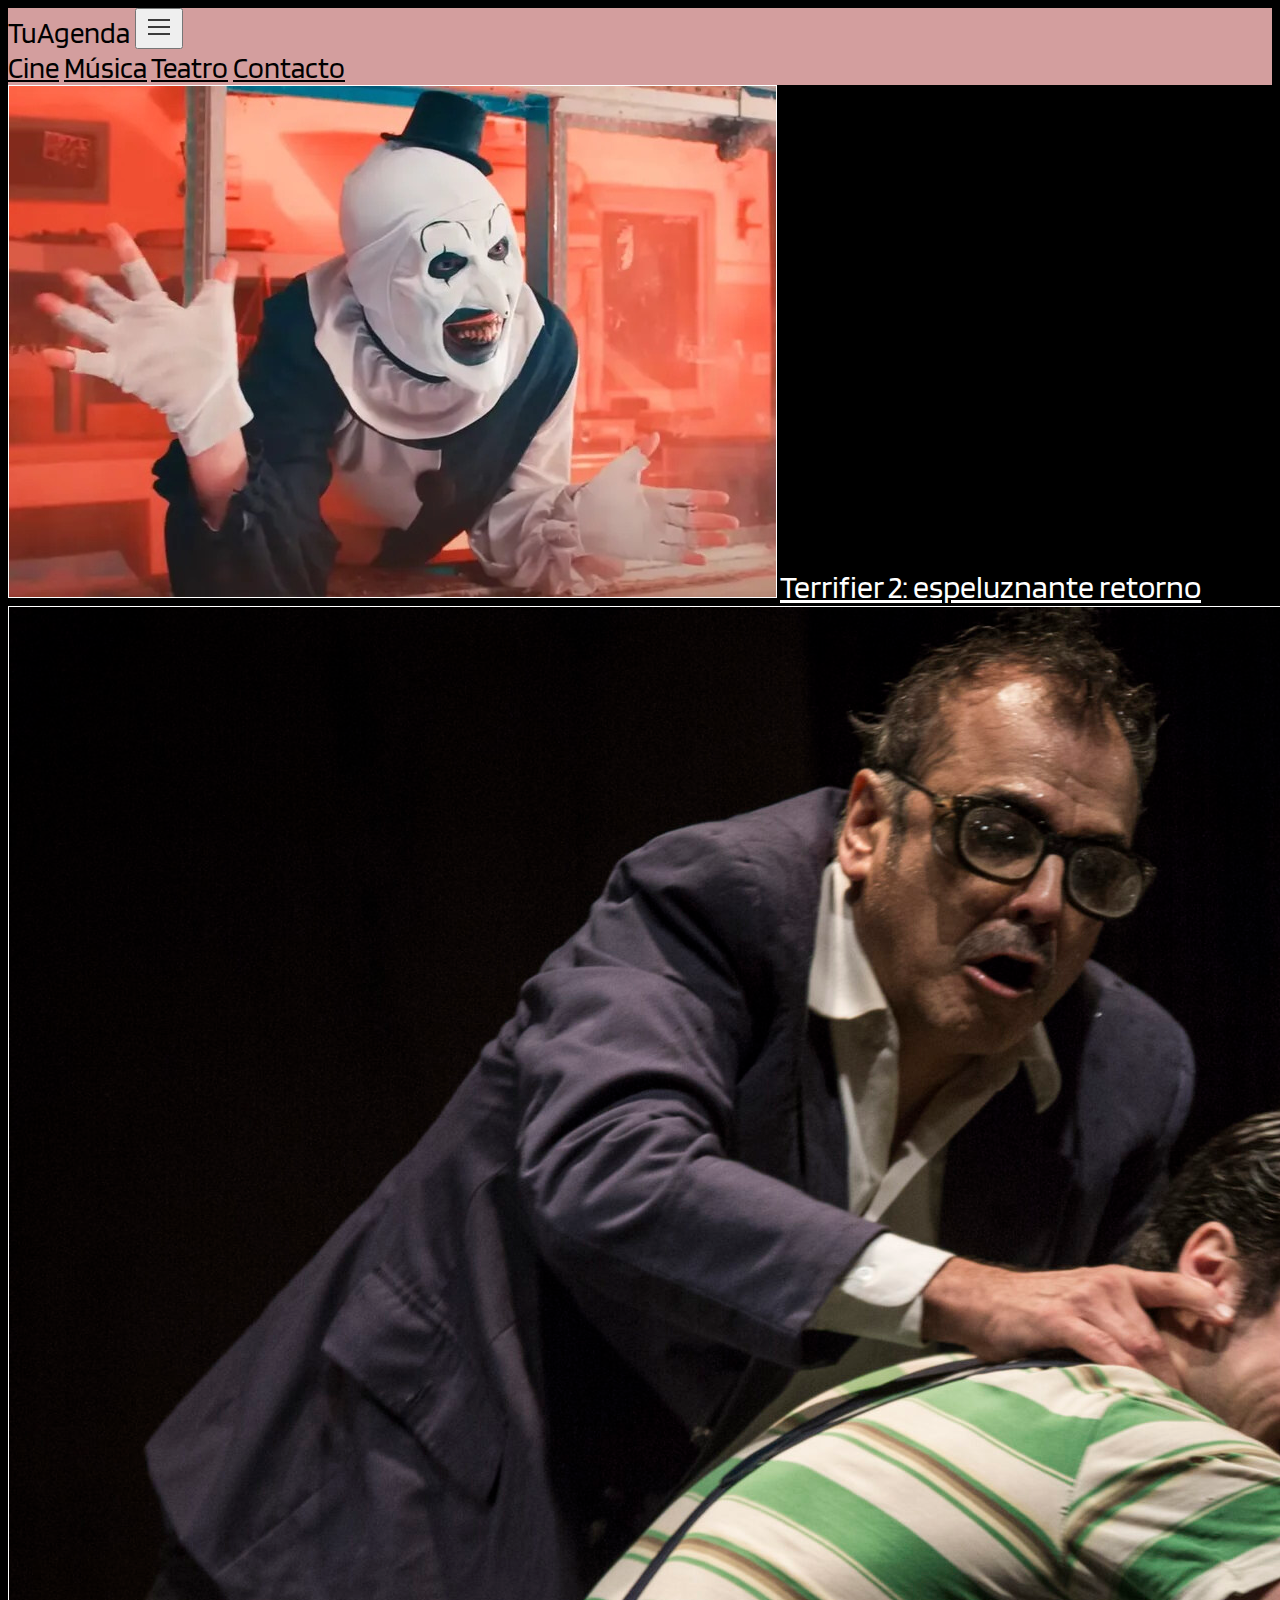
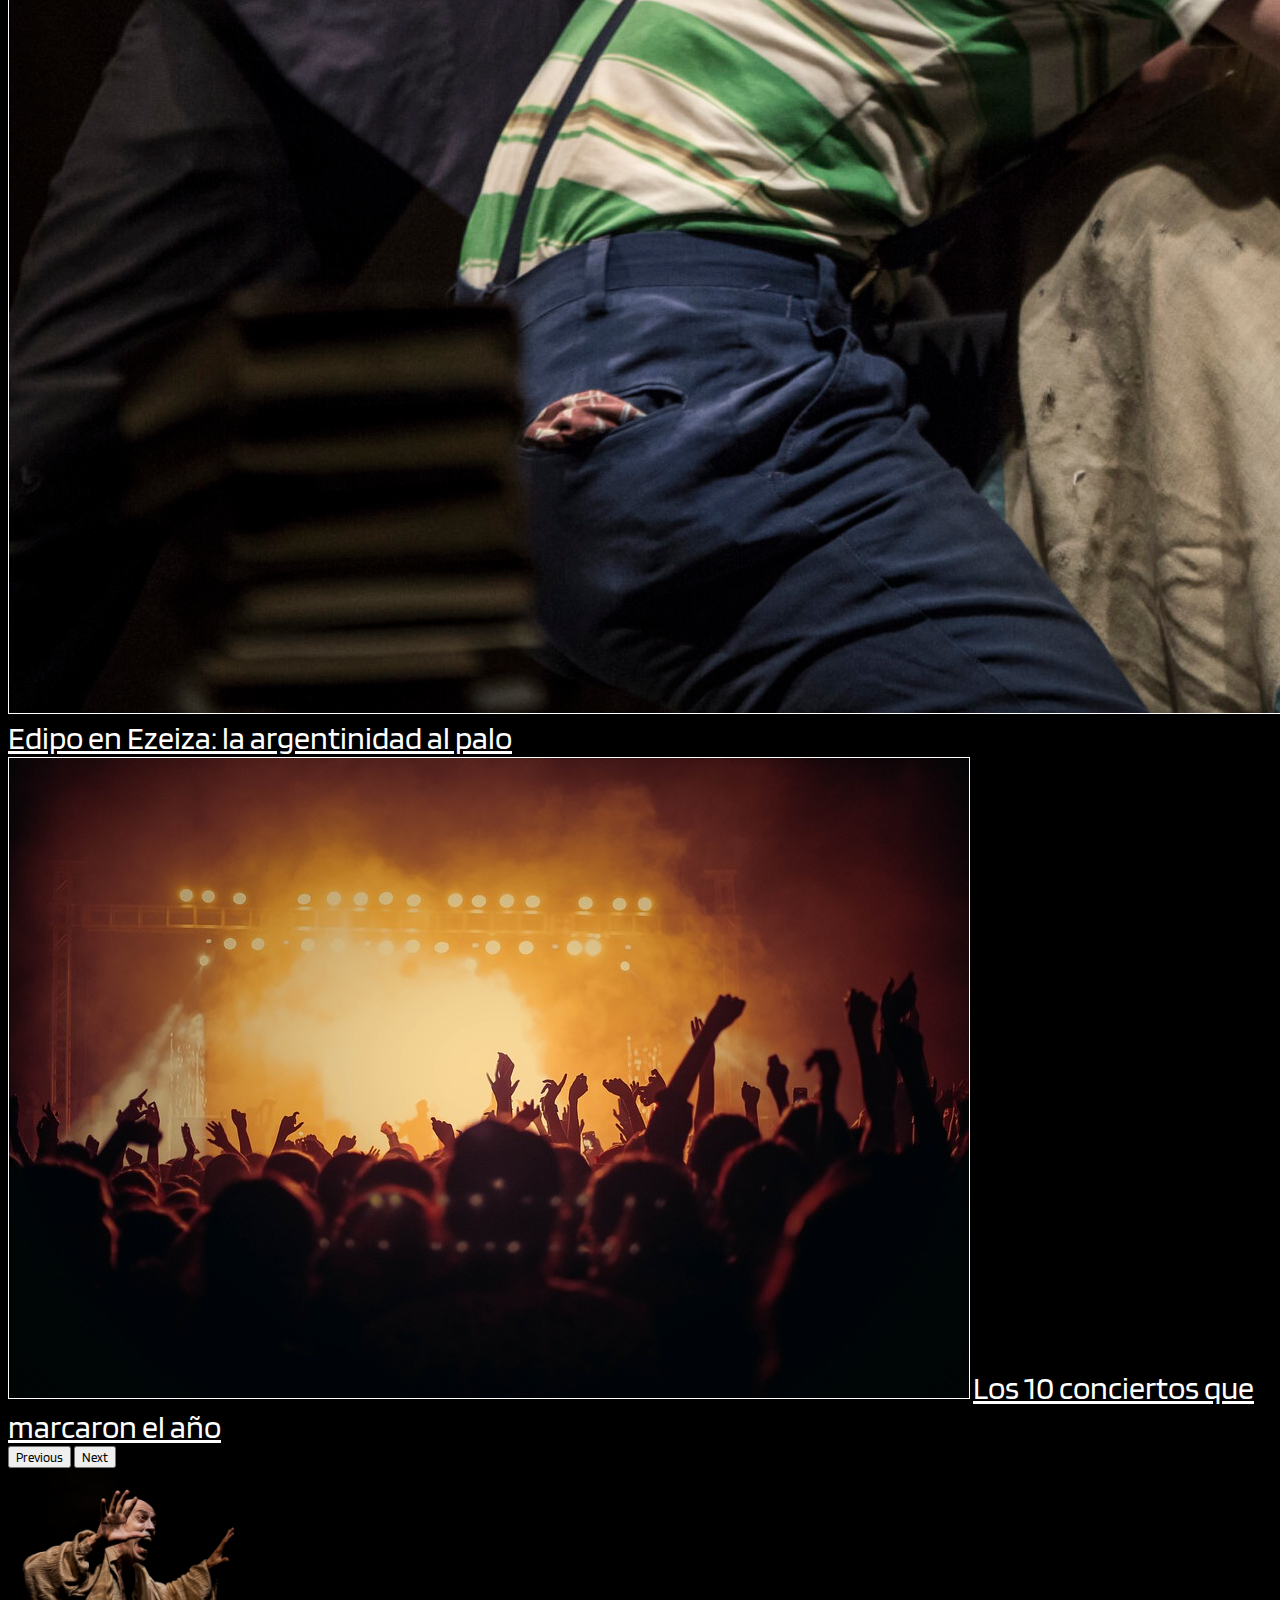
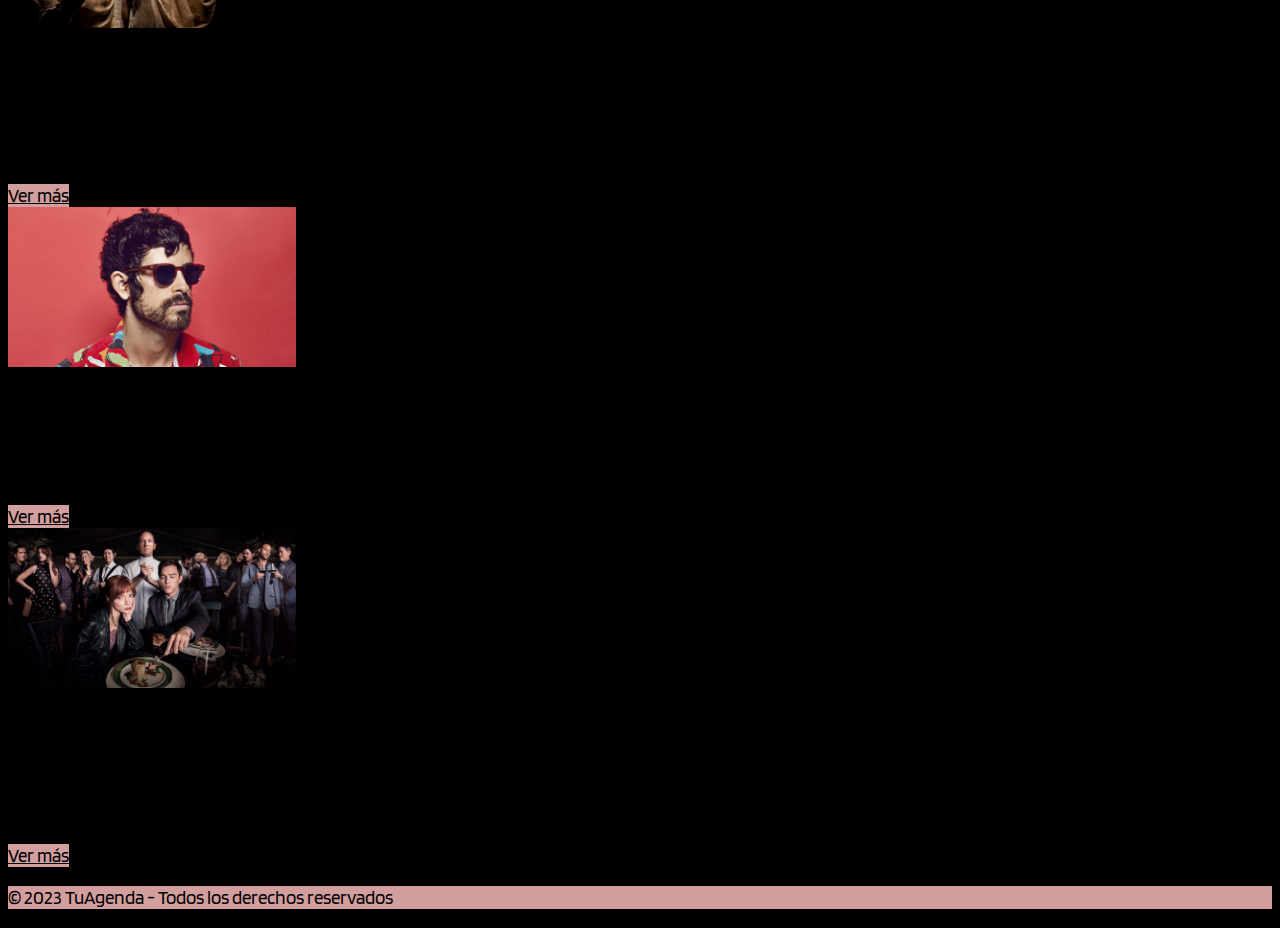
<file: index.html>
<!DOCTYPE html>
<html lang="es">

<head>
    <meta charset="UTF-8">
    <meta http-equiv="X-UA-Compatible" content="IE=edge">
    <meta name="viewport" content="width=device-width, initial-scale=1.0">
    <meta name="description" content="TuAgenda informa las principales actividades culturales del circuito porteño cine, música, y teatro">
    <meta name="keywords" content="agenda cultural, novedades, estrenos, festivales, cine, musica, teatro">
    <link rel="stylesheet" href="https://cdnjs.cloudflare.com/ajax/libs/font-awesome/6.2.1/css/all.min.css"
        integrity="sha512-MV7K8+y+gLIBoVD59lQIYicR65iaqukzvf/nwasF0nqhPay5w/9lJmVM2hMDcnK1OnMGCdVK+iQrJ7lzPJQd1w=="
        crossorigin="anonymous" referrerpolicy="no-referrer" />
    <link rel="stylesheet" href="https://cdn.jsdelivr.net/npm/bootstrap@4.6.2/dist/css/bootstrap.min.css"
        integrity="sha384-xOolHFLEh07PJGoPkLv1IbcEPTNtaed2xpHsD9ESMhqIYd0nLMwNLD69Npy4HI+N" crossorigin="anonymous">
    <link rel="stylesheet" href="./Styles/styles.css">
    <title>Home</title>
</head>

<body>
    <header>
        <!-- Declaramos la barra de navegación -->
        <nav class="navbar navbar-expand-lg">
            <a class="navbar-brand" href="index.html">TuAgenda</a>
            <button class="navbar-toggler" type="button" data-toggle="collapse" data-target="#navbarNavAltMarkup"
                aria-controls="navbarNavAltMarkup" aria-expanded="false" aria-label="Toggle navigation">
                <!-- Se incluye un nuevo botón, más acorde con el sitio -->
                <svg xmlns="http://www.w3.org/2000/svg" height="2rem" fill="none" viewBox="0 0 24 24" strokeWidth={1.5}
                    stroke="currentColor">
                    <path strokeLinecap="round" strokeLinejoin="round"
                        d="M3.75 6.75h16.5M3.75 12h16.5m-16.5 5.25h16.5" />
                </svg>
            </button>
            <div class="collapse navbar-collapse" id="navbarNavAltMarkup">
                <div class="navbar-nav ml-auto">
                    <a class="nav-link" href="./Pages/cine.html">Cine</a>
                    <a class="nav-link" href="./Pages/musica.html">Música</a>
                    <a class="nav-link" href="./Pages/teatro.html">Teatro</a>
                    <a class="nav-link" href="./Pages/contacto.html">Contacto</a>
                </div>
            </div>
        </nav>
    </header>
    <main class="container-sm">
        <div class="row">
            <div class="col-lg-12">
                <!-- Aquí irá el carrusel para la página main -->
                <div id="carouselExampleControls" class="carousel slide m-3" data-ride="carousel">
                    <div class="carousel-inner" role="listbox">
                        <div class="carousel-item active">
                            <img src="./Images/terrifier2.jpg"
                                class="img-fluid d-block w-75 h-75 m-auto d-flex align-items-center"
                                alt="Imagen de portada Terrifier 2">
                            <a href="./Pages/nota-terrifier.html" class="d-flex justify-content-center link m-auto">Terrifier 2: espeluznante
                                retorno</a>
                        </div>
                        <div class="carousel-item">
                            <img src="./Images/edipo.jpg"
                                class="img-fluid d-block w-75 h-75 m-auto edipoEnEzeiza d-flex align-items-center"
                                alt="Imagen de portada Edipo en Ezeiza">
                            <a href="#" class="d-flex justify-content-center link m-auto">Edipo en Ezeiza: la
                                argentinidad al palo</a>
                        </div>
                        <div class="carousel-item">
                            <img src="./Images/concert.jpg"
                                class="img-fluid d-block w-75 h-75 m-auto d-flex align-items-center"
                                alt="Mejores conciertos">
                            <a href="#" class="d-flex justify-content-center link m-auto">Los 10 conciertos que
                                marcaron el año</a>
                        </div>
                    </div>
                    <button class="carousel-control-prev" type="button" data-target="#carouselExampleControls"
                        data-slide="prev">
                        <span class="carousel-control-prev-icon" aria-hidden="true">
                        </span>
                        <span class="sr-only">Previous</span>
                    </button>
                    <button class="carousel-control-next" type="button" data-target="#carouselExampleControls"
                        data-slide="next">
                        <span class="carousel-control-next-icon" aria-hidden="true"></span>
                        <span class="sr-only">Next</span>
                    </button>
                </div>
            </div>
        </div>
        <div class="row m-auto">
            <div class="col-lg-12 m-auto cards">
                <div class="row m-3 d-flex justify-content-center">
                    <div class="card m-2" style="width: 18rem;">
                        <img src="./Images/edipo2.jpg" class="card-img-top" alt="Habitacion Macbeth">
                        <div class="card-body">
                            <h5 class="card-title">Habitación Macbeth</h5>
                            <p class="card-text">Shakespeare unipersonal: 
                            Pompeyo Audivert interpreta el clásico británico, extrema soledad e intimismo espectral. En el teatro Floreal Gorini.
                            </p>
                            <div class="btnContainer d-flex align-items-end flex-column">
                                <a href="#" class="btn btn-primary">Ver más</a>
                            </div>
                        </div>
                    </div>
                    <div class="card m-2" style="width: 18rem;">
                        <img src="./Images/devendra2.jpg" class="card-img-top" alt="Devendra Banhart">
                        <div class="card-body">
                            <h5 class="card-title">Devendra Banhart en el Complejo Art Media</h5>
                            <p class="card-text">
                                Como parte de los side show del Music Wins, el yanqui se presentó en Villa Crespo.
                                Experimental, psicodélico y hipster tardío.
                            </p>
                            <div class="btnContainer d-flex align-items-end flex-column">
                                <a href="./Pages/nota-devendra.html" class="btn btn-primary">Ver más</a>
                            </div>
                        </div>
                    </div>
                    <div class="card m-2" style="width: 18rem;">
                        <img src="./Images/themenu.jpg" class="card-img-top" alt="Pelicula The Menu">
                        <div class="card-body">
                            <h5 class="card-title">The Menu: Bon Apetit</h5>
                            <p class="card-text">
                                Nicholas Hoult y Anya Taylor-Joy viajan a una excéntrica isla. Es un restaurante pero parece secta, además el chef tiene un ingrediente secreto muy especial...
                            </p>
                            <div class="btnContainer d-flex align-items-end flex-column">
                                <a href="#" class="btn btn-primary">Ver más</a>
                            </div>
                        </div>
                    </div>
                </div>
            </div>
        </div>
        </div>
        </div>
    </main>

    <footer>
        <div class="container-fluid footer-TA">
            <div class="row">
                <div class="col-12 col text-center">
                    <p>© 2023 TuAgenda - Todos los derechos reservados</p>
                </div>
            </div>
            <div class="row">
                <div class="col-12 d-flex justify-content-center">
                    <a class="mx-4" href="#" target="_blank"><i class="fab fa-instagram social-media"></i></a>
                    <a class="mx-4" href="#" target="_blank"><i class="fab fa-twitter-square social-media"></i></a>
                    <a class="mx-4" href="#" target="_blank"><i class="fab fa-facebook-square social-media"></i></a>
                </div>
            </div>
        </div>
    </footer>
    <script src="https://cdn.jsdelivr.net/npm/jquery@3.5.1/dist/jquery.slim.min.js"
        integrity="sha384-DfXdz2htPH0lsSSs5nCTpuj/zy4C+OGpamoFVy38MVBnE+IbbVYUew+OrCXaRkfj" crossorigin="anonymous">
    </script>
    <script src="https://cdn.jsdelivr.net/npm/bootstrap@4.6.2/dist/js/bootstrap.bundle.min.js"
        integrity="sha384-Fy6S3B9q64WdZWQUiU+q4/2Lc9npb8tCaSX9FK7E8HnRr0Jz8D6OP9dO5Vg3Q9ct" crossorigin="anonymous">
    </script>
</body>

</html>
</file>
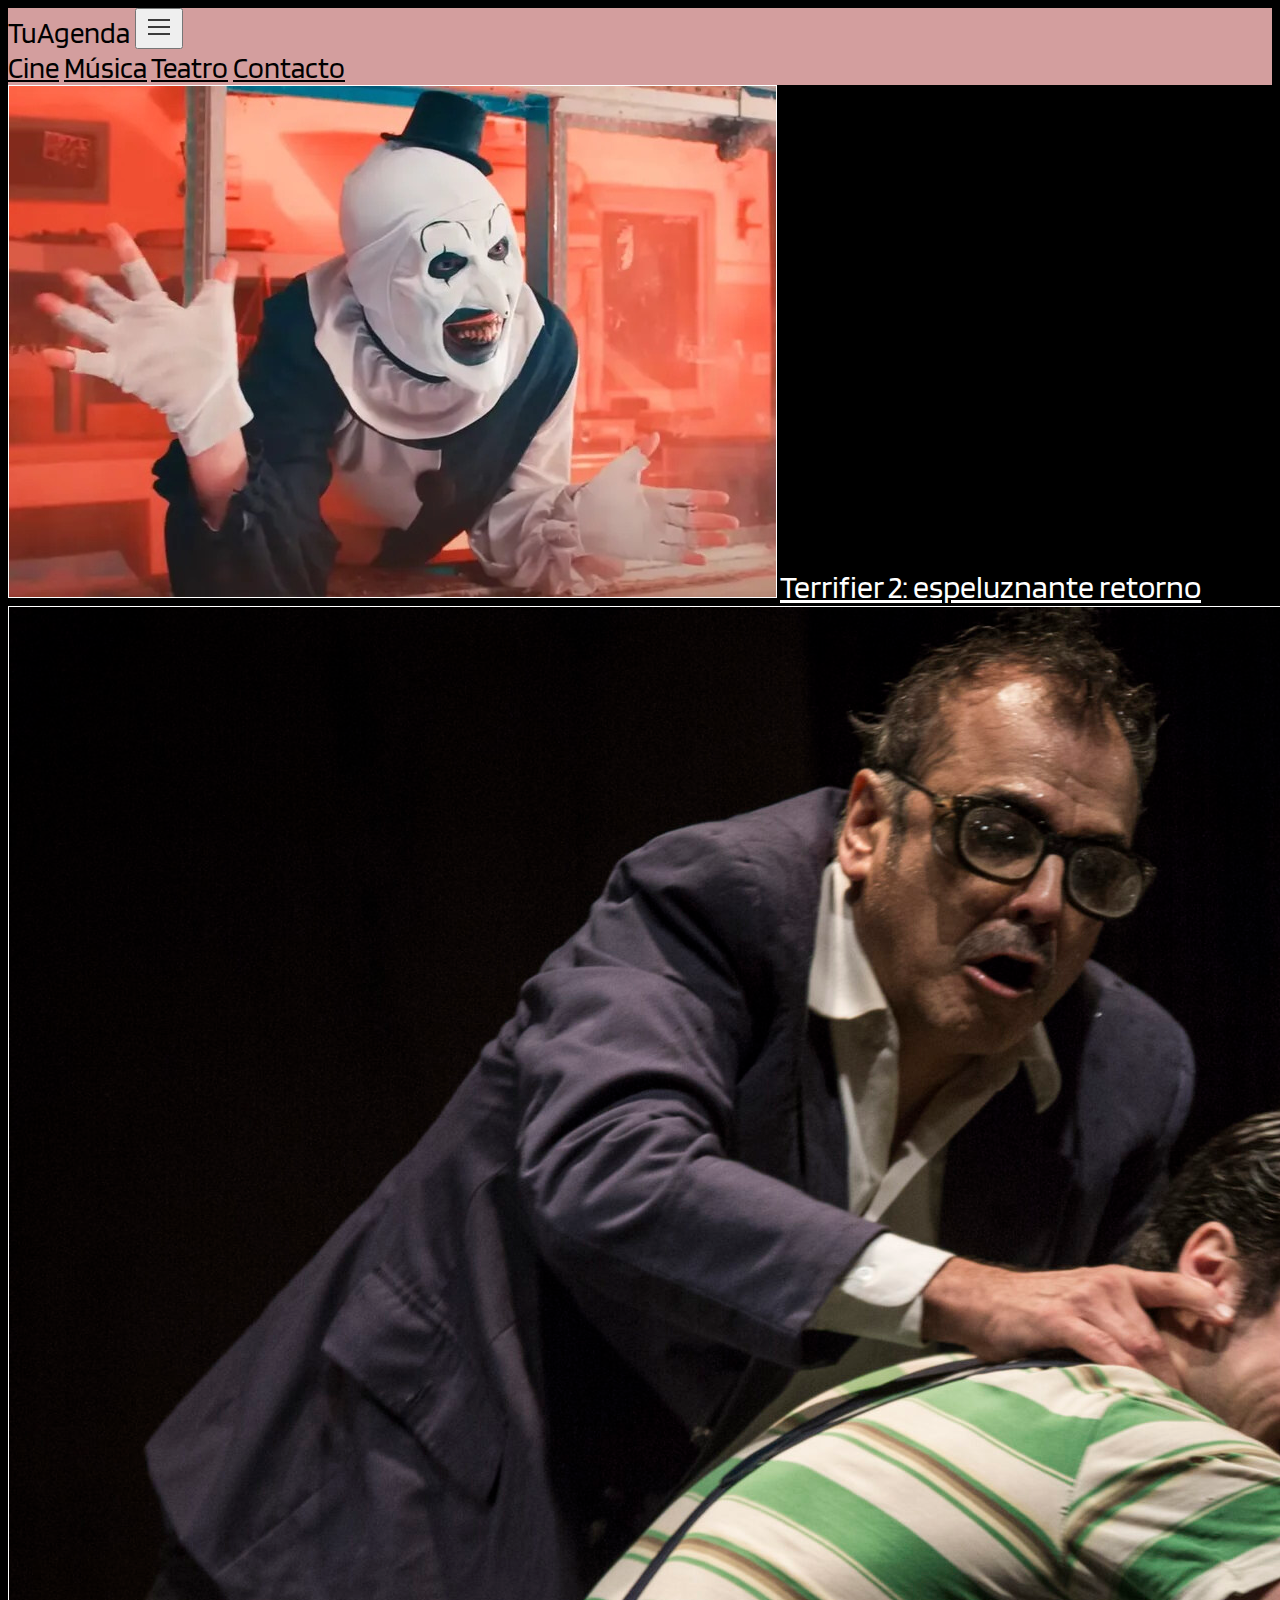
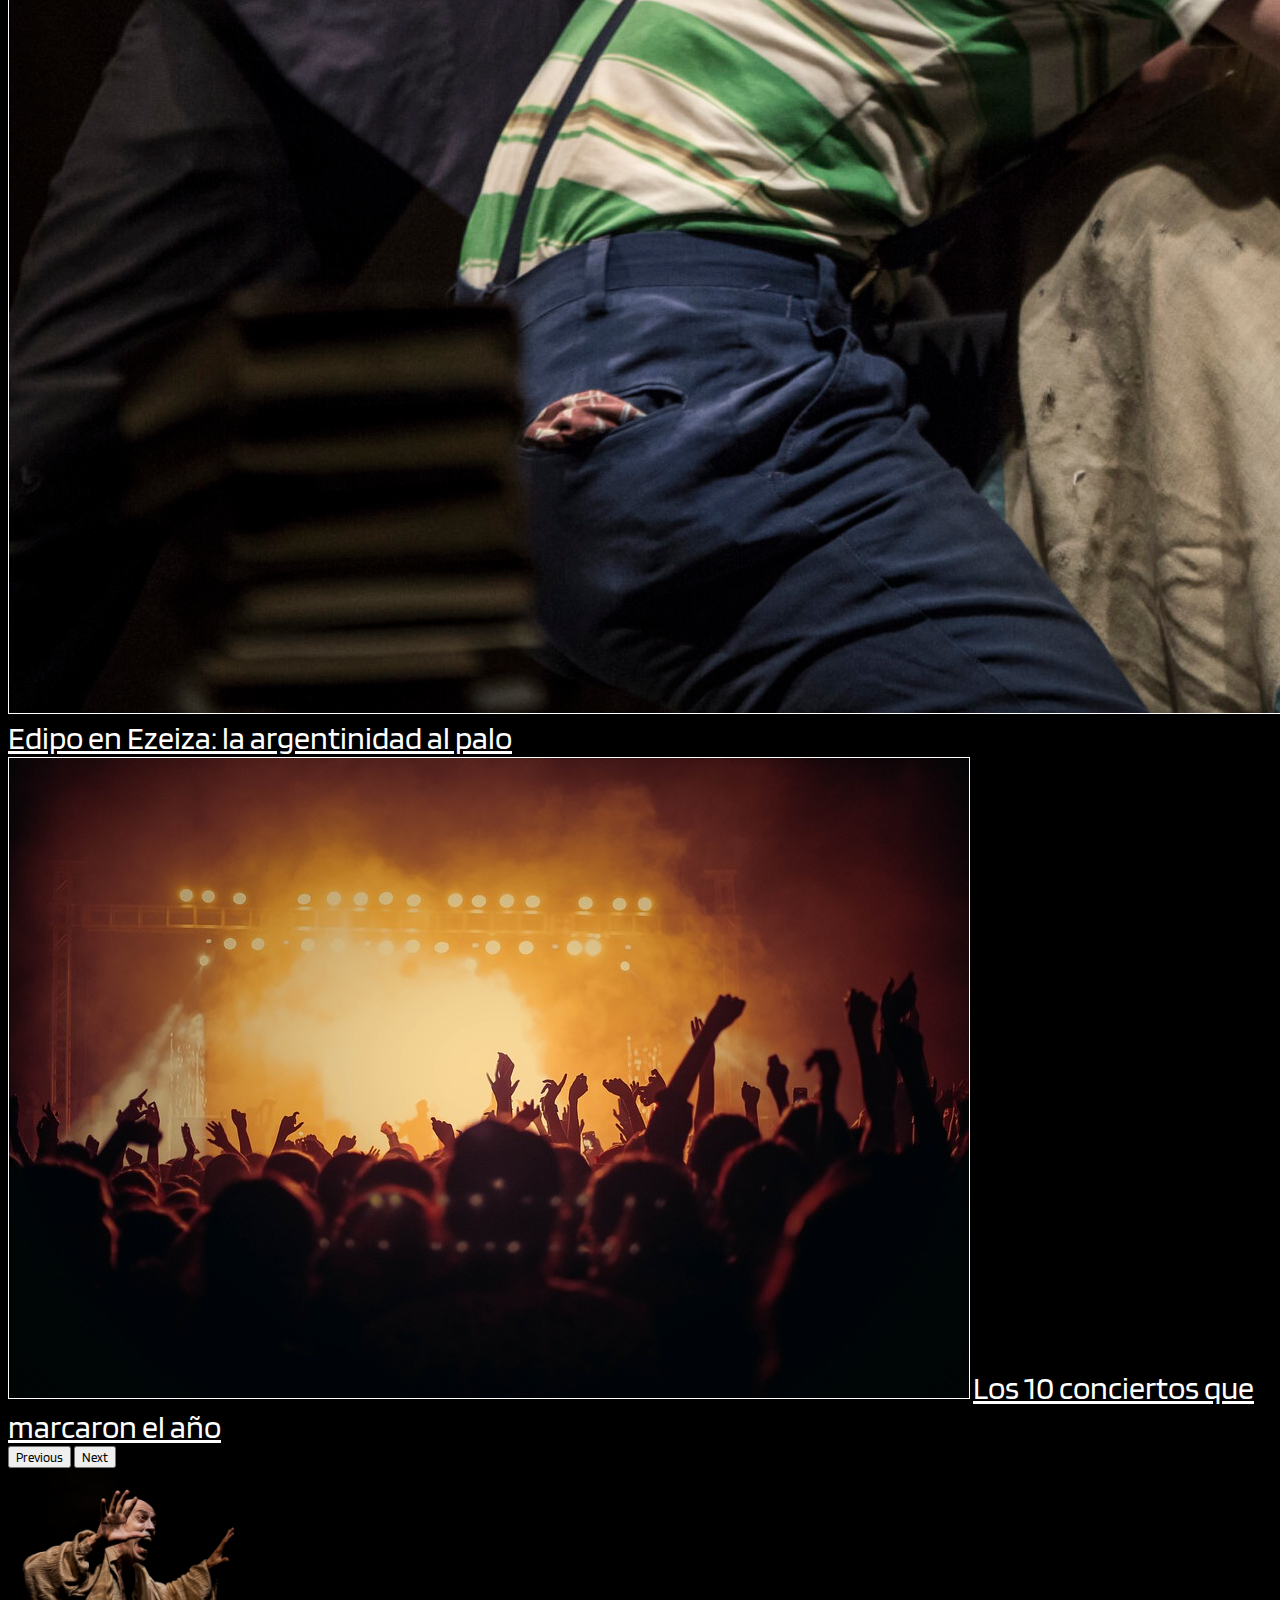
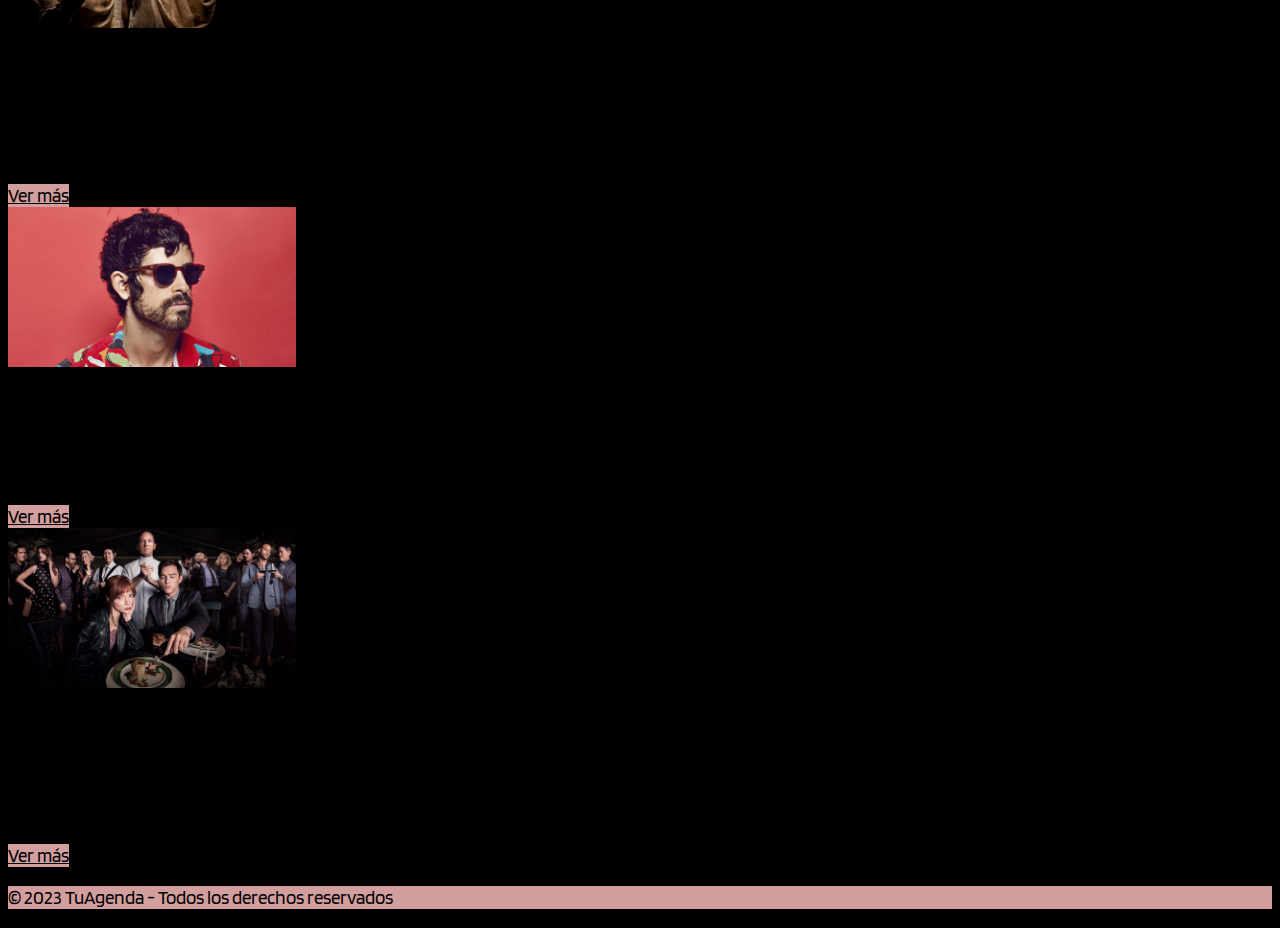
<file: Roots/index.html>
<!DOCTYPE html>
<html lang="es">

<head>
    <meta charset="UTF-8">
    <meta http-equiv="X-UA-Compatible" content="IE=edge">
    <meta name="viewport" content="width=device-width, initial-scale=1.0">
    <meta name="description" content="TuAgenda informa las principales actividades culturales del circuito porteño cine, música, y teatro">
    <meta name="keywords" content="agenda cultural, novedades, estrenos, festivales, cine, musica, teatro">
    <link rel="stylesheet" href="https://cdnjs.cloudflare.com/ajax/libs/font-awesome/6.2.1/css/all.min.css"
        integrity="sha512-MV7K8+y+gLIBoVD59lQIYicR65iaqukzvf/nwasF0nqhPay5w/9lJmVM2hMDcnK1OnMGCdVK+iQrJ7lzPJQd1w=="
        crossorigin="anonymous" referrerpolicy="no-referrer" />
    <link rel="stylesheet" href="https://cdn.jsdelivr.net/npm/bootstrap@4.6.2/dist/css/bootstrap.min.css"
        integrity="sha384-xOolHFLEh07PJGoPkLv1IbcEPTNtaed2xpHsD9ESMhqIYd0nLMwNLD69Npy4HI+N" crossorigin="anonymous">
    <link rel="stylesheet" href="../Styles/styles.css">
    <title>Home</title>
</head>

<body>
    <header>
        <!-- Declaramos la barra de navegación -->
        <nav class="navbar navbar-expand-lg">
            <a class="navbar-brand" href="index.html">TuAgenda</a>
            <button class="navbar-toggler" type="button" data-toggle="collapse" data-target="#navbarNavAltMarkup"
                aria-controls="navbarNavAltMarkup" aria-expanded="false" aria-label="Toggle navigation">
                <!-- Se incluye un nuevo botón, más acorde con el sitio -->
                <svg xmlns="http://www.w3.org/2000/svg" height="2rem" fill="none" viewBox="0 0 24 24" strokeWidth={1.5}
                    stroke="currentColor">
                    <path strokeLinecap="round" strokeLinejoin="round"
                        d="M3.75 6.75h16.5M3.75 12h16.5m-16.5 5.25h16.5" />
                </svg>
            </button>
            <div class="collapse navbar-collapse" id="navbarNavAltMarkup">
                <div class="navbar-nav ml-auto">
                    <a class="nav-link" href="../Pages/cine.html">Cine</a>
                    <a class="nav-link" href="../Pages/musica.html">Música</a>
                    <a class="nav-link" href="../Pages/teatro.html">Teatro</a>
                    <a class="nav-link" href="../Pages/contacto.html">Contacto</a>
                </div>
            </div>
        </nav>
    </header>
    <main class="container-sm">
        <div class="row">
            <div class="col-lg-12">
                <!-- Aquí irá el carrusel para la página main -->
                <div id="carouselExampleControls" class="carousel slide m-3" data-ride="carousel">
                    <div class="carousel-inner" role="listbox">
                        <div class="carousel-item active">
                            <img src="../Images/terrifier2.jpg"
                                class="img-fluid d-block w-75 h-75 m-auto d-flex align-items-center"
                                alt="Imagen de portada Terrifier 2">
                            <a href="../Pages/nota-terrifier.html" class="d-flex justify-content-center link m-auto">Terrifier 2: espeluznante
                                retorno</a>
                        </div>
                        <div class="carousel-item">
                            <img src="../Images/edipo.jpg"
                                class="img-fluid d-block w-75 h-75 m-auto edipoEnEzeiza d-flex align-items-center"
                                alt="Imagen de portada Edipo en Ezeiza">
                            <a href="#" class="d-flex justify-content-center link m-auto">Edipo en Ezeiza: la
                                argentinidad al palo</a>
                        </div>
                        <div class="carousel-item">
                            <img src="../Images/concert.jpg"
                                class="img-fluid d-block w-75 h-75 m-auto d-flex align-items-center"
                                alt="Mejores conciertos">
                            <a href="#" class="d-flex justify-content-center link m-auto">Los 10 conciertos que
                                marcaron el año</a>
                        </div>
                    </div>
                    <button class="carousel-control-prev" type="button" data-target="#carouselExampleControls"
                        data-slide="prev">
                        <span class="carousel-control-prev-icon" aria-hidden="true">
                        </span>
                        <span class="sr-only">Previous</span>
                    </button>
                    <button class="carousel-control-next" type="button" data-target="#carouselExampleControls"
                        data-slide="next">
                        <span class="carousel-control-next-icon" aria-hidden="true"></span>
                        <span class="sr-only">Next</span>
                    </button>
                </div>
            </div>
        </div>
        <div class="row m-auto">
            <div class="col-lg-12 m-auto cards">
                <div class="row m-3 d-flex justify-content-center">
                    <div class="card m-2" style="width: 18rem;">
                        <img src="../Images/edipo2.jpg" class="card-img-top" alt="Habitacion Macbeth">
                        <div class="card-body">
                            <h5 class="card-title">Habitación Macbeth</h5>
                            <p class="card-text">Shakespeare unipersonal: 
                            Pompeyo Audivert interpreta el clásico británico, extrema soledad e intimismo espectral. En el teatro Floreal Gorini.
                            </p>
                            <div class="btnContainer d-flex align-items-end flex-column">
                                <a href="#" class="btn btn-primary">Ver más</a>
                            </div>
                        </div>
                    </div>
                    <div class="card m-2" style="width: 18rem;">
                        <img src="../Images/devendra2.jpg" class="card-img-top" alt="Devendra Banhart">
                        <div class="card-body">
                            <h5 class="card-title">Devendra Banhart en el Complejo Art Media</h5>
                            <p class="card-text">
                                Como parte de los side show del Music Wins, el yanqui se presentó en Villa Crespo.
                                Experimental, psicodélico y hipster tardío.
                            </p>
                            <div class="btnContainer d-flex align-items-end flex-column">
                                <a href="../Pages/nota-devendra.html" class="btn btn-primary">Ver más</a>
                            </div>
                        </div>
                    </div>
                    <div class="card m-2" style="width: 18rem;">
                        <img src="../Images/themenu.jpg" class="card-img-top" alt="Pelicula The Menu">
                        <div class="card-body">
                            <h5 class="card-title">The Menu: Bon Apetit</h5>
                            <p class="card-text">
                                Nicholas Hoult y Anya Taylor-Joy viajan a una excéntrica isla. Es un restaurante pero parece secta, además el chef tiene un ingrediente secreto muy especial...
                            </p>
                            <div class="btnContainer d-flex align-items-end flex-column">
                                <a href="#" class="btn btn-primary">Ver más</a>
                            </div>
                        </div>
                    </div>
                </div>
            </div>
        </div>
        </div>
        </div>
    </main>

    <footer>
        <div class="container-fluid footer-TA">
            <div class="row">
                <div class="col-12 col text-center">
                    <p>© 2023 TuAgenda - Todos los derechos reservados</p>
                </div>
            </div>
            <div class="row">
                <div class="col-12 d-flex justify-content-center">
                    <a class="mx-4" href="#" target="_blank"><i class="fab fa-instagram social-media"></i></a>
                    <a class="mx-4" href="#" target="_blank"><i class="fab fa-twitter-square social-media"></i></a>
                    <a class="mx-4" href="#" target="_blank"><i class="fab fa-facebook-square social-media"></i></a>
                </div>
            </div>
        </div>
    </footer>
    <script src="https://cdn.jsdelivr.net/npm/jquery@3.5.1/dist/jquery.slim.min.js"
        integrity="sha384-DfXdz2htPH0lsSSs5nCTpuj/zy4C+OGpamoFVy38MVBnE+IbbVYUew+OrCXaRkfj" crossorigin="anonymous">
    </script>
    <script src="https://cdn.jsdelivr.net/npm/bootstrap@4.6.2/dist/js/bootstrap.bundle.min.js"
        integrity="sha384-Fy6S3B9q64WdZWQUiU+q4/2Lc9npb8tCaSX9FK7E8HnRr0Jz8D6OP9dO5Vg3Q9ct" crossorigin="anonymous">
    </script>
</body>

</html>
</file>
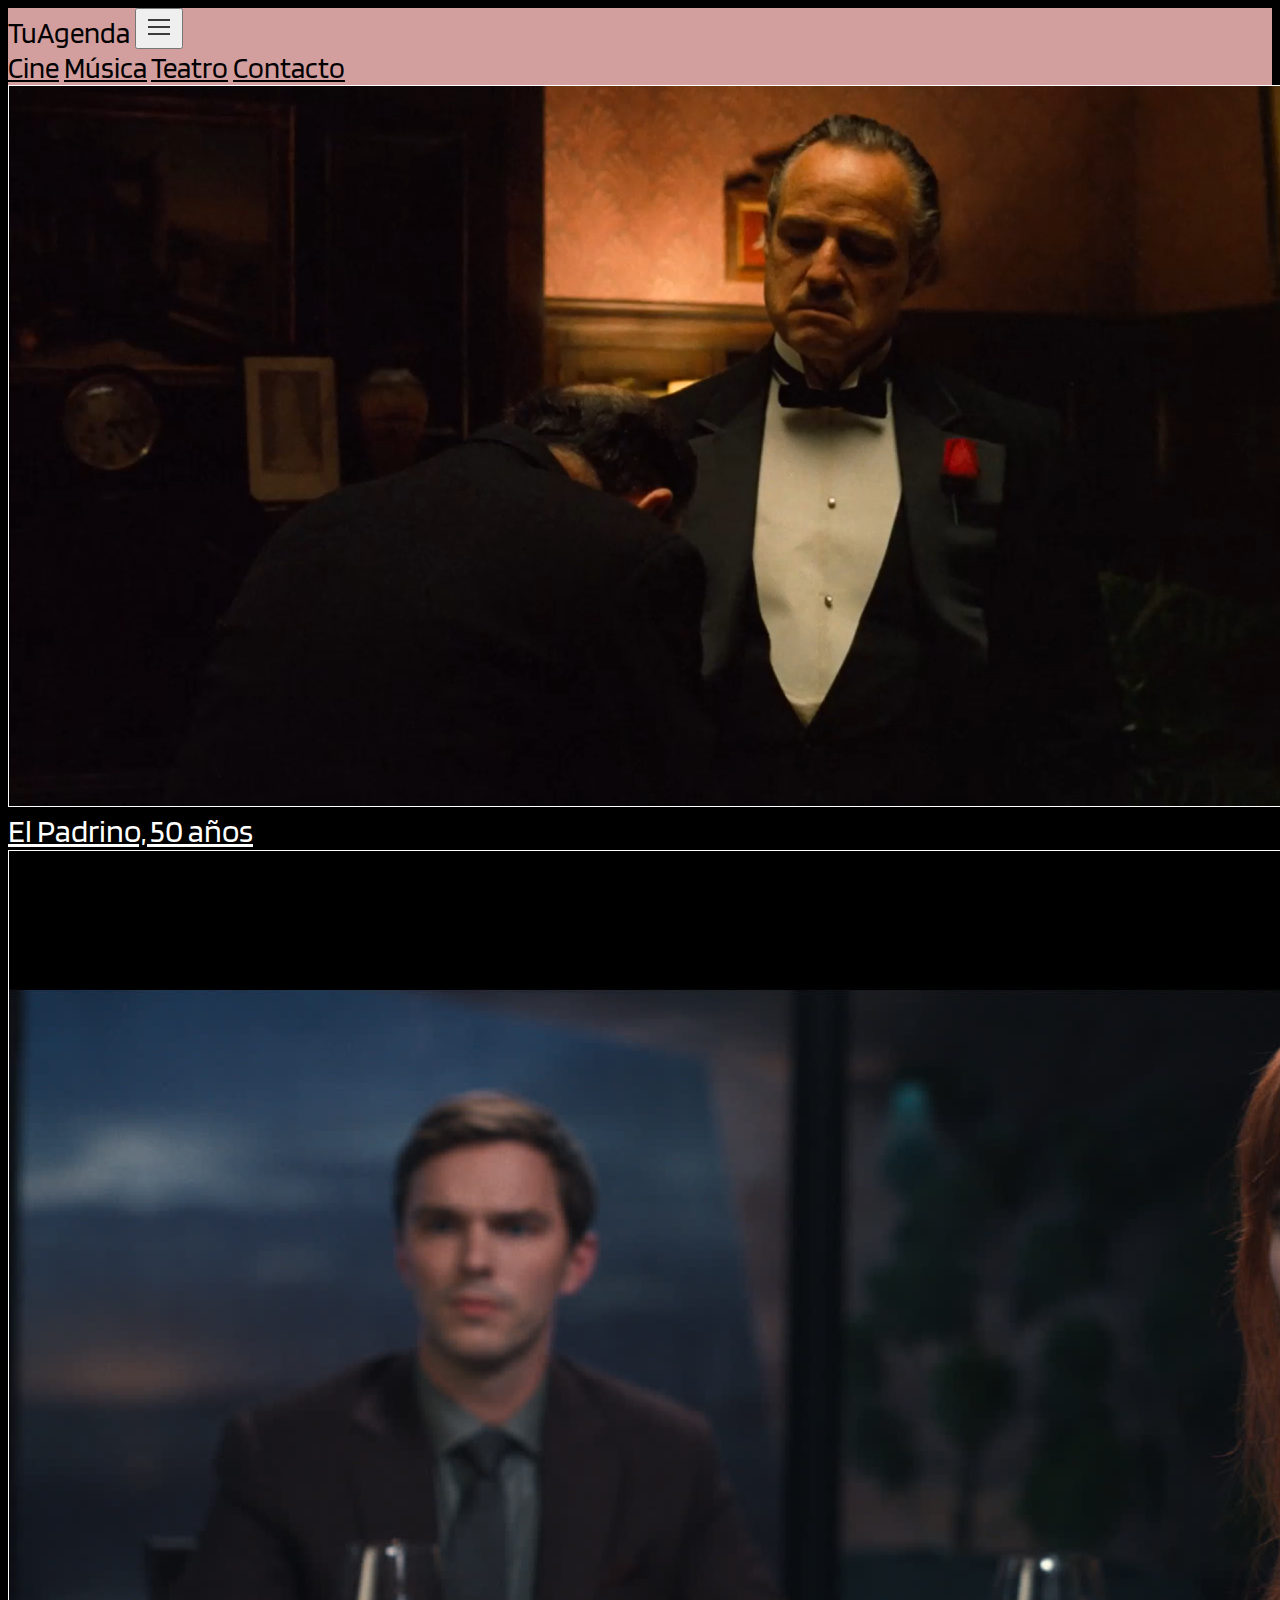
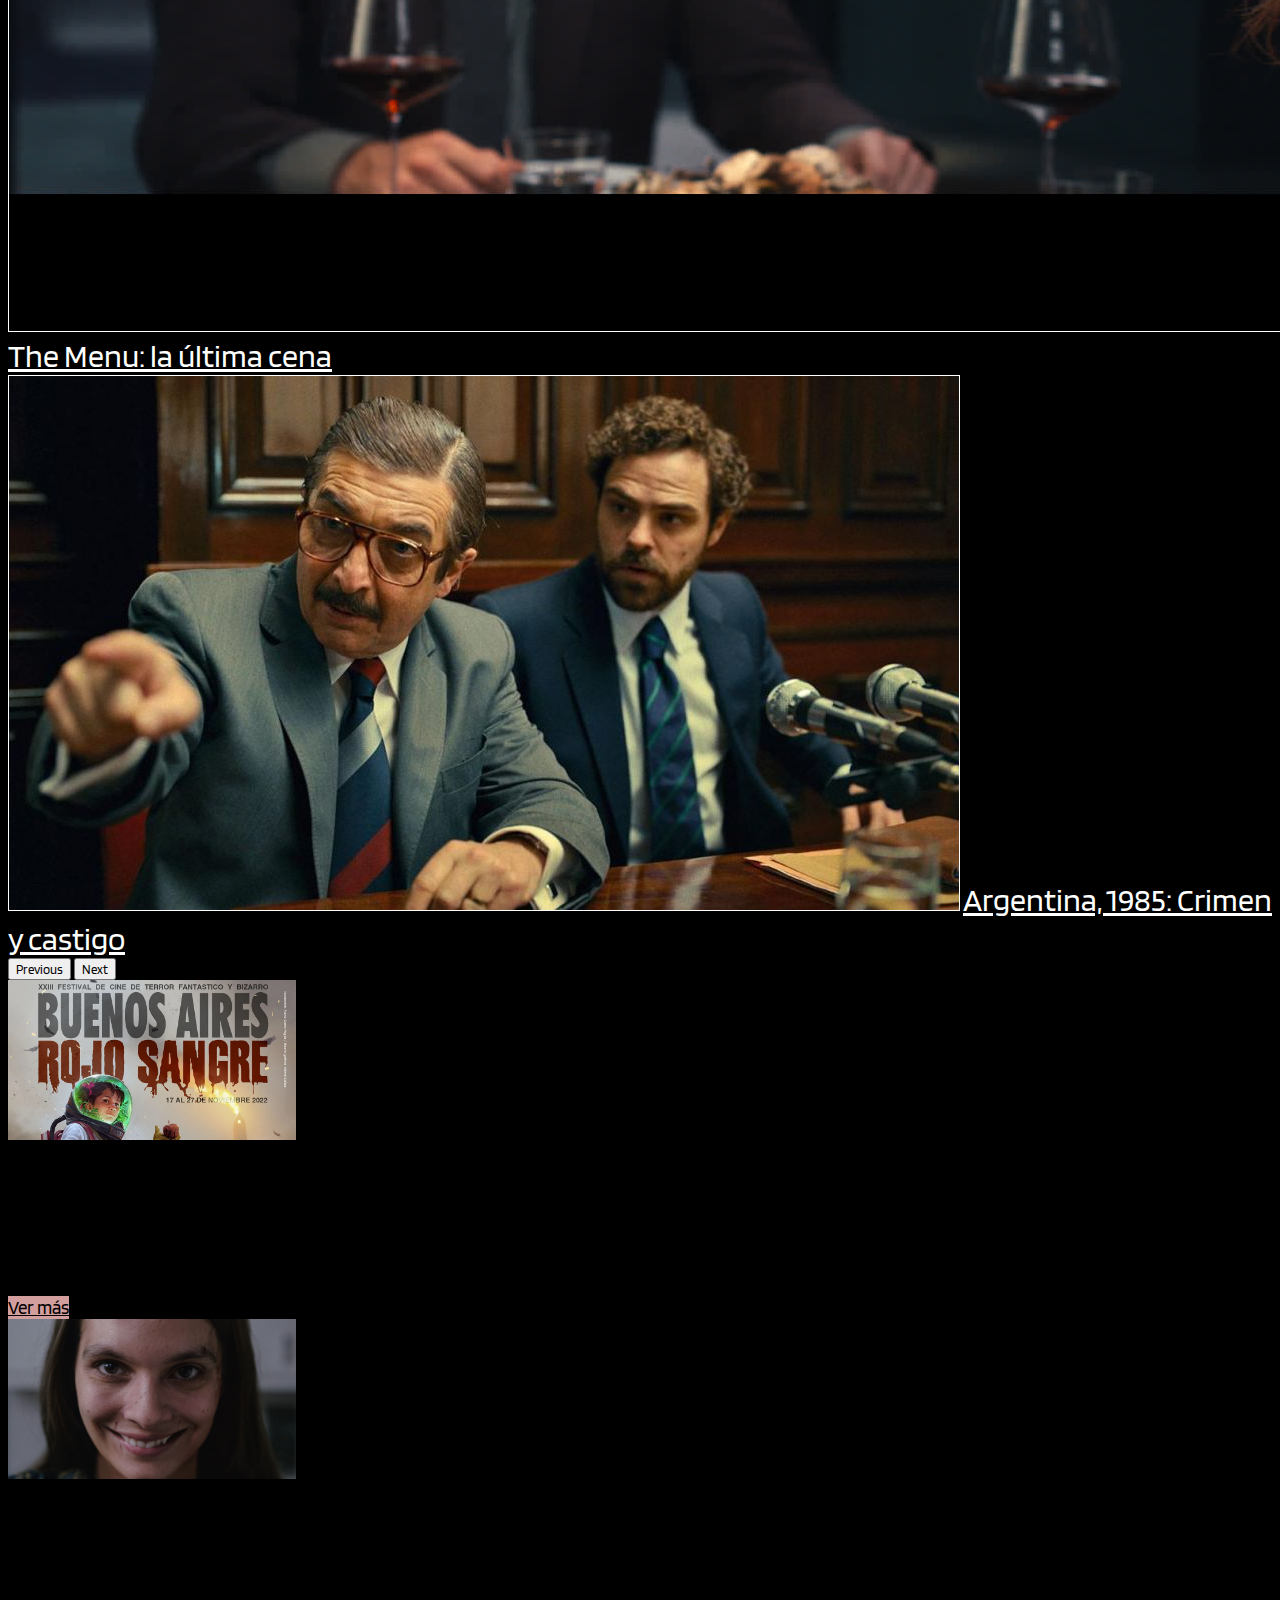
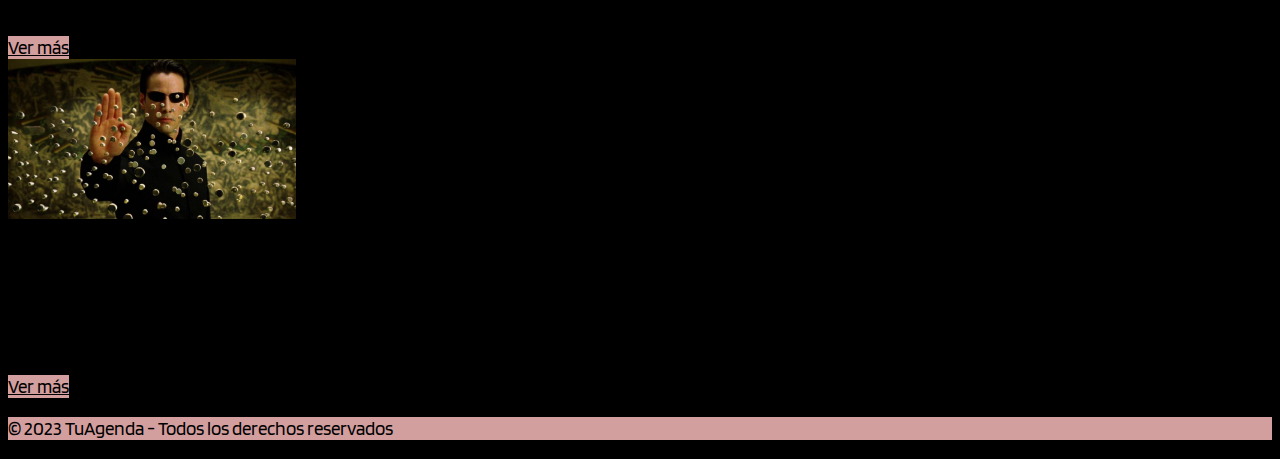
<file: Pages/cine.html>
<!DOCTYPE html>
<html lang="es">
<head>
    <meta charset="UTF-8">
    <meta http-equiv="X-UA-Compatible" content="IE=edge">
    <meta name="viewport" content="width=device-width, initial-scale=1.0">
    <meta name="description" content="Todos los estrenos de cine nacional e internacional en las salas porteñas">
    <meta name="keywords" content="cine, estreno, cartelera, filme, terror, bizarro, ciencia ficcion">
    <link rel="stylesheet" href="https://cdnjs.cloudflare.com/ajax/libs/font-awesome/6.2.1/css/all.min.css"
        integrity="sha512-MV7K8+y+gLIBoVD59lQIYicR65iaqukzvf/nwasF0nqhPay5w/9lJmVM2hMDcnK1OnMGCdVK+iQrJ7lzPJQd1w=="
        crossorigin="anonymous" referrerpolicy="no-referrer" />
    <link rel="stylesheet" href="https://cdn.jsdelivr.net/npm/bootstrap@4.6.2/dist/css/bootstrap.min.css"
        integrity="sha384-xOolHFLEh07PJGoPkLv1IbcEPTNtaed2xpHsD9ESMhqIYd0nLMwNLD69Npy4HI+N" crossorigin="anonymous">
    <link rel="stylesheet" href="../Styles/styles.css">
    <title>Cine</title>
</head>
<body>
    <header>
        <nav class="navbar navbar-expand-lg">
            <a class="navbar-brand" href="../index.html">TuAgenda</a>
            <button class="navbar-toggler" type="button" data-toggle="collapse" data-target="#navbarNavAltMarkup"
                aria-controls="navbarNavAltMarkup" aria-expanded="false" aria-label="Toggle navigation">
                <svg xmlns="http://www.w3.org/2000/svg" height="2rem" fill="none" viewBox="0 0 24 24" strokeWidth={1.5}
                    stroke="currentColor">
                    <path strokeLinecap="round" strokeLinejoin="round"
                        d="M3.75 6.75h16.5M3.75 12h16.5m-16.5 5.25h16.5" />
                </svg>
            </button>
            <div class="collapse navbar-collapse" id="navbarNavAltMarkup">
                <div class="navbar-nav ml-auto">
                    <a class="nav-link" href="cine.html">Cine</a>
                    <a class="nav-link" href="musica.html">Música</a>
                    <a class="nav-link" href="teatro.html">Teatro</a>
                    <a class="nav-link" href="contacto.html">Contacto</a>
                </div>
            </div>
        </nav>
    </header>
    <main class="container-sm">
        <div class="row">
            <div class="col-lg-12">
                <div id="carouselExampleControls" class="carousel slide m-3" data-ride="carousel">
                    <div class="carousel-inner" role="listbox">
                        <div class="carousel-item active">
                            <img src="../Images/cine-godfather.jpg"
                                class="img-fluid d-block w-75 h-75 m-auto d-flex align-items-center"
                                alt="Imagen de portada pelicula El Padrino">
                            <a href="#" class="d-flex justify-content-center link m-auto">El Padrino, 50 años</a>
                        </div>
                        <div class="carousel-item">
                            <img src="../Images/el-menu-fiennes-taylor-joy-1000.jpg"
                                class="img-fluid d-block w-75 h-75 m-auto d-flex align-items-center"
                                alt="Imagen de portada pelicula The Menu">
                            <a href="#" class="d-flex justify-content-center link m-auto">The Menu: la última cena</a>
                        </div>
                        <div class="carousel-item">
                            <img src="../Images/argentina-1985-1429166.jpg"
                                class="img-fluid d-block w-75 h-75 m-auto d-flex align-items-center"
                                alt="Foto de portada pelicula Argentina 1985">
                            <a href="#" class="d-flex justify-content-center link m-auto">Argentina, 1985: Crimen y castigo</a>
                        </div>
                    </div>
                    <button class="carousel-control-prev" type="button" data-target="#carouselExampleControls"
                        data-slide="prev">
                        <span class="carousel-control-prev-icon" aria-hidden="true">
                        </span>
                        <span class="sr-only">Previous</span>
                    </button>
                    <button class="carousel-control-next" type="button" data-target="#carouselExampleControls"
                        data-slide="next">
                        <span class="carousel-control-next-icon" aria-hidden="true"></span>
                        <span class="sr-only">Next</span>
                    </button>
                </div>
            </div>
        </div>
        <div class="row m-auto">
            <div class="col-lg-12 m-auto cards">
                <div class="row m-3 d-flex justify-content-center">
                    <div class="card m-2" style="width: 18rem;">
                        <img src="../Images/Cine-bars2-page.jpg" class="card-img-top" alt="Portada Festival Rojo Sangre">
                        <div class="card-body">
                            <h5 class="card-title">BARS 2023</h5>
                            <p class="card-text">Festival Rojo Sangre:
                                bizarro, fantástico, malísimo. Un acervo slasher, clase B y terror. Luces y grises en el Arteplex. Un festival único en su especie.
                            </p>
                            <div class="btnContainer d-flex align-items-end flex-column">
                                <a href="#" class="btn btn-primary">Ver más</a>
                            </div>
                        </div>
                    </div>
                    <div class="card m-2" style="width: 18rem;">
                        <img src="../Images/cine-smile-cover.jpg" class="card-img-top" alt="Portada pelicula Smile">
                        <div class="card-body">
                            <h5 class="card-title">Smile</h5>
                            <p class="card-text">Caritas locas y deformes invaden el cine.
                                Una película marketinera, entretenida sin dudas. Al menos da miedo, eso significa que funciona. Crítica mesurada.
                            </p>
                            <div class="btnContainer d-flex align-items-end flex-column">
                                <a href="#" class="btn btn-primary">Ver más</a>
                            </div>
                        </div>
                    </div>
                    <div class="card m-2" style="width: 18rem;">
                        <img src="../Images/cine-matrix.jpg" class="card-img-top" alt="Portada pelicula The Matrix">
                        <div class="card-body">
                            <h5 class="card-title">Películas en el recuerdo</h5>
                            <p class="card-text">
                                The Matrix, la cinta que revolucionó el cine noventero. Guión y efectos poderosos, distopía cyberpunk. Restreno en cines, dirigida por las hermanas Wachowski.
                            </p>
                            <div class="btnContainer d-flex align-items-end flex-column">
                                <a href="#" class="btn btn-primary">Ver más</a>
                            </div>
                        </div>
                    </div>
                    
                </div>

            </div>
        </div>
        </div>
        </div>
    </main>
    <footer>
        <div class="container-fluid footer-TA">
            <div class="row">
                <div class="col-12 col text-center">
                    <p>© 2023 TuAgenda - Todos los derechos reservados</p>
                </div>
            </div>
            <div class="row">
                <div class="col-12 d-flex justify-content-center">
                    <a class="mx-4" href="#" target="_blank"><i class="fab fa-instagram social-media"></i></a>
                    <a class="mx-4" href="#" target="_blank"><i class="fab fa-twitter-square social-media"></i></a>
                    <a class="mx-4" href="#" target="_blank"><i class="fab fa-facebook-square social-media"></i></a>
                </div>
            </div>
        </div>
    </footer>
    <script src="https://cdn.jsdelivr.net/npm/jquery@3.5.1/dist/jquery.slim.min.js"
    integrity="sha384-DfXdz2htPH0lsSSs5nCTpuj/zy4C+OGpamoFVy38MVBnE+IbbVYUew+OrCXaRkfj" crossorigin="anonymous">
    </script>
    <script src="https://cdn.jsdelivr.net/npm/bootstrap@4.6.2/dist/js/bootstrap.bundle.min.js"
    integrity="sha384-Fy6S3B9q64WdZWQUiU+q4/2Lc9npb8tCaSX9FK7E8HnRr0Jz8D6OP9dO5Vg3Q9ct" crossorigin="anonymous">
    </script>
</body>
</html>
</file>
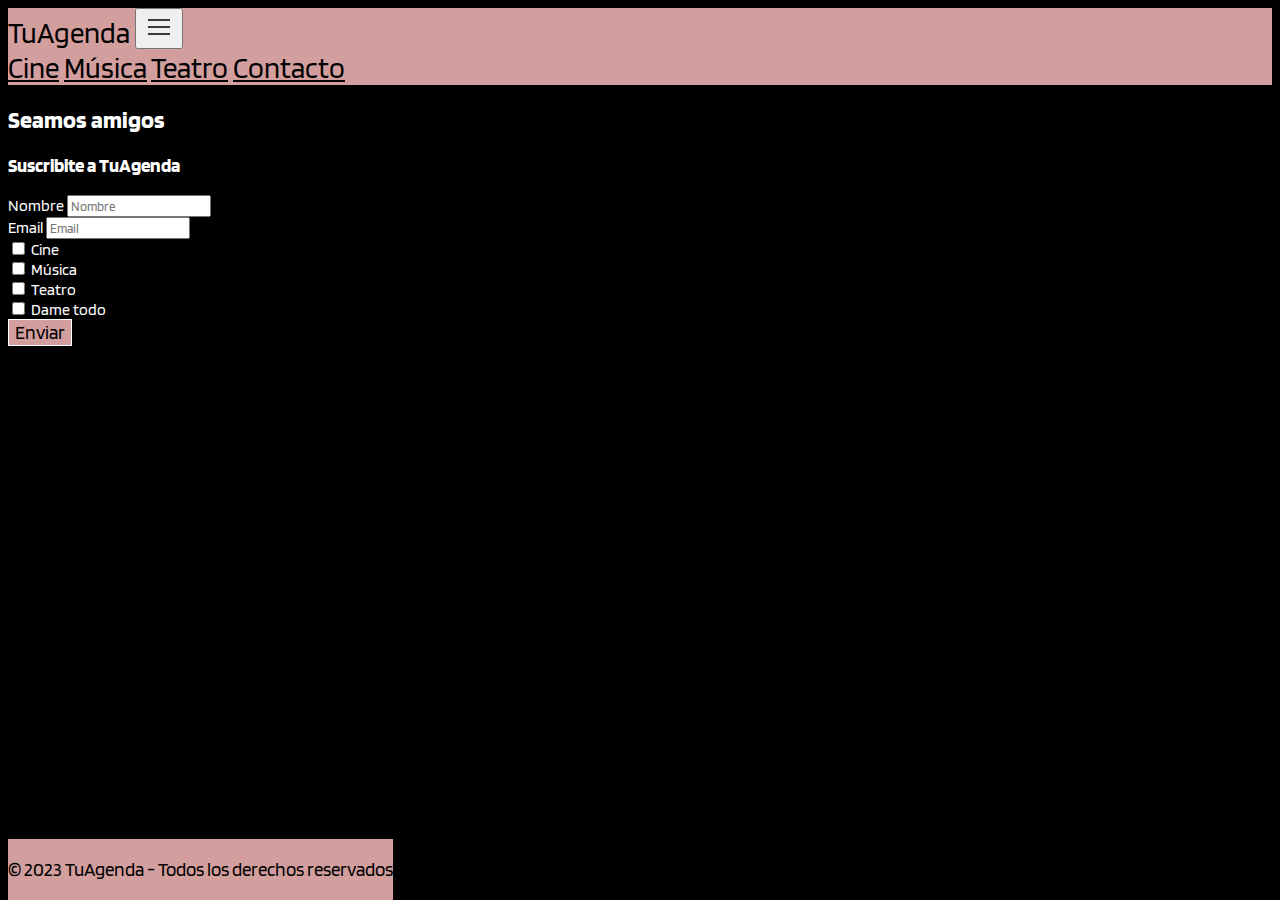
<file: Pages/contacto.html>
<!DOCTYPE html>
<html lang="es">
  <head>
    <meta charset="UTF-8" />
    <meta http-equiv="X-UA-Compatible" content="IE=edge">
    <meta name="viewport" content="width=device-width, initial-scale=1.0">
    <meta name="description" content="Formulario de contacto para agenda cultural en Buenos Aires">
    <meta name="keywords" content="agenda cultural, formulario de contacto, novedades">
    <link
      rel="stylesheet"
      href="https://cdnjs.cloudflare.com/ajax/libs/font-awesome/6.2.1/css/all.min.css"
      integrity="sha512-MV7K8+y+gLIBoVD59lQIYicR65iaqukzvf/nwasF0nqhPay5w/9lJmVM2hMDcnK1OnMGCdVK+iQrJ7lzPJQd1w=="
      crossorigin="anonymous"
      referrerpolicy="no-referrer"
    />
    <link
      rel="stylesheet"
      href="https://cdn.jsdelivr.net/npm/bootstrap@4.6.2/dist/css/bootstrap.min.css"
      integrity="sha384-xOolHFLEh07PJGoPkLv1IbcEPTNtaed2xpHsD9ESMhqIYd0nLMwNLD69Npy4HI+N"
      crossorigin="anonymous"
    />
    <link rel="stylesheet" href="../Styles/styles.css" />
    <title>Contacto</title>
  </head>
  <body>
    <header>
      <nav class="navbar navbar-expand-lg">
        <a class="navbar-brand" href="../index.html">TuAgenda</a>
        <button
          class="navbar-toggler"
          type="button"
          data-toggle="collapse"
          data-target="#navbarNavAltMarkup"
          aria-controls="navbarNavAltMarkup"
          aria-expanded="false"
          aria-label="Toggle navigation"
        >
  
          <svg
            xmlns="http://www.w3.org/2000/svg"
            height="2rem"
            fill="none"
            viewBox="0 0 24 24"
            strokeWidth="{1.5}"
            stroke="currentColor"
          >
            <path
              strokeLinecap="round"
              strokeLinejoin="round"
              d="M3.75 6.75h16.5M3.75 12h16.5m-16.5 5.25h16.5"
            />
          </svg>
        </button>
        <div class="collapse navbar-collapse" id="navbarNavAltMarkup">
          <div class="navbar-nav ml-auto">
            <a class="nav-link" href="../Pages/cine.html">Cine</a>
            <a class="nav-link" href="../Pages/musica.html">Música</a>
            <a class="nav-link" href="../Pages/teatro.html">Teatro</a>
            <a class="nav-link" href="../Pages/contacto.html">Contacto</a>
          </div>
        </div>
      </nav>
    </header>

    <main class="container-sm contact">
      <div class="row">
        <div class="col-lg-12 m-3">
          <h2 class="text-center contact-title">Seamos amigos</h2>
          <h3 class="text-center contact-subtitle">Suscribite a TuAgenda</h3>
        </div>
      </div>
      <div class="row">
        <div class="col-lg-12 m-3">
          <form>
            <div class="form-group">
              <label for="nombre" class="contact-label">Nombre</label>
              <input
                type="text"
                class="form-control w-100"
                id="nombre"
                placeholder="Nombre"
              />
            </div>
            <div class="form-group">
              <label for="email" class="contact-label">Email</label>
              <input
                type="email"
                class="form-control w-100"
                id="email"
                placeholder="Email"
              />
            </div>
            <div class="form-check form-check-inline">
              <input class="form-check-input" type="checkbox" id="cine" name="cine">
              <label class="form-check-label contact-label" for="cine">Cine</label>
            </div>
            <div class="form-check form-check-inline">
              <input class="form-check-input" type="checkbox" id="musica" name="musica">
              <label class="form-check-label contact-label" for="musica">Música</label>
            </div>
            <div class="form-check form-check-inline">
              <input class="form-check-input" type="checkbox" id="teatro" name="teatro">
              <label class="form-check-label contact-label" for="teatro">Teatro</label>
            </div>
            <div class="form-check form-check-inline">
              <input class="form-check-input" type="checkbox" id="dame-todo" name="dame-todo">
              <label class="form-check-label contact-label" for="dame-todo">Dame todo</label>
            </div>
            <button
              type="submit"
              class="btn btn-primary float-right"
              style="border: 1px #fff solid"
            >
              Enviar
            </button>
          </form>
        </div>
      </div>
    </main>

    <footer class="w-100" style="position: fixed; bottom: 0">
      <div class="container-fluid footer-TA">
        <div class="row">
          <div class="col-12 col text-center">
            <p>© 2023 TuAgenda - Todos los derechos reservados</p>
          </div>
        </div>
        <div class="row">
          <div class="col-12 d-flex justify-content-center">
            <a class="mx-4" href="#" target="_blank"
              ><i class="fab fa-instagram social-media"></i
            ></a>
            <a class="mx-4" href="#" target="_blank"
              ><i class="fab fa-twitter-square social-media"></i
            ></a>
            <a class="mx-4" href="#" target="_blank"
              ><i class="fab fa-facebook-square social-media"></i
            ></a>
          </div>
        </div>
      </div>
    </footer>
    <script
      src="https://cdn.jsdelivr.net/npm/jquery@3.5.1/dist/jquery.slim.min.js"
      integrity="sha384-DfXdz2htPH0lsSSs5nCTpuj/zy4C+OGpamoFVy38MVBnE+IbbVYUew+OrCXaRkfj"
      crossorigin="anonymous"
    ></script>
    <script
      src="https://cdn.jsdelivr.net/npm/bootstrap@4.6.2/dist/js/bootstrap.bundle.min.js"
      integrity="sha384-Fy6S3B9q64WdZWQUiU+q4/2Lc9npb8tCaSX9FK7E8HnRr0Jz8D6OP9dO5Vg3Q9ct"
      crossorigin="anonymous"
    ></script>
  </body>
</html>
</file>
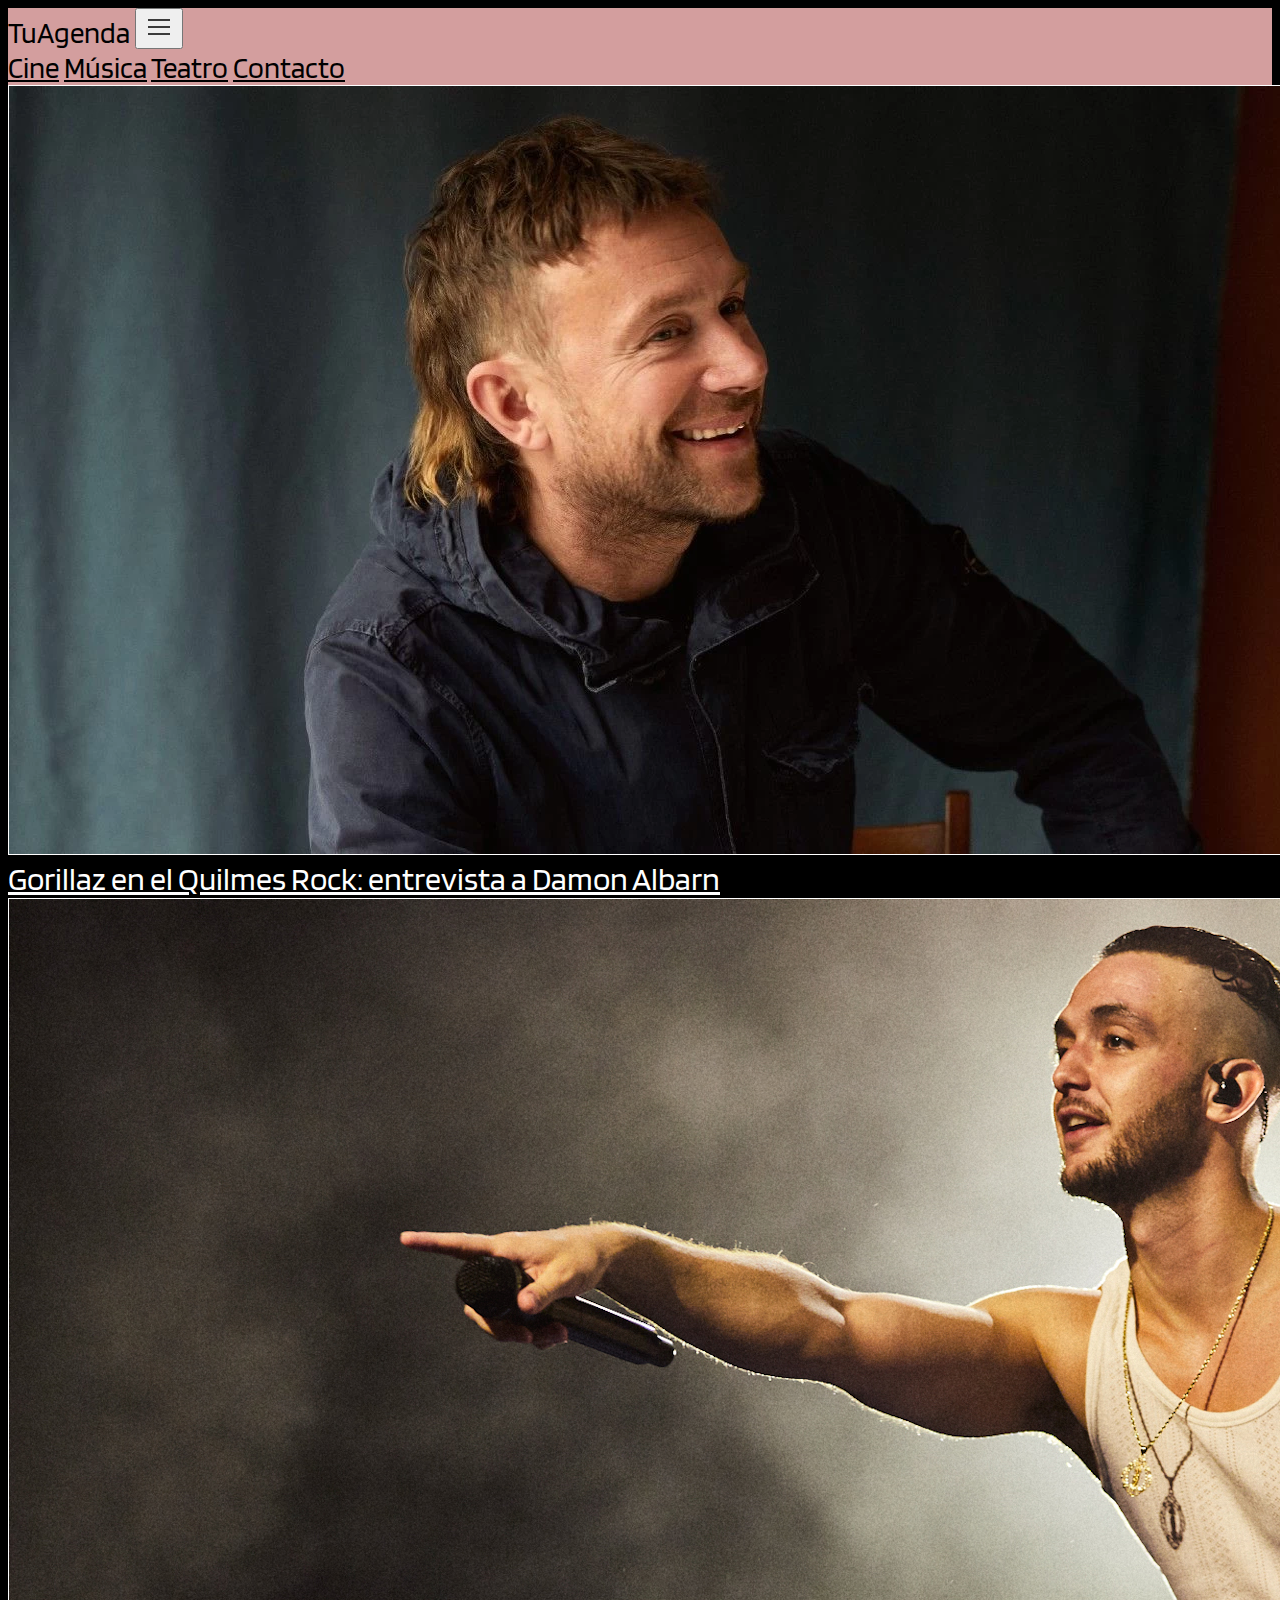
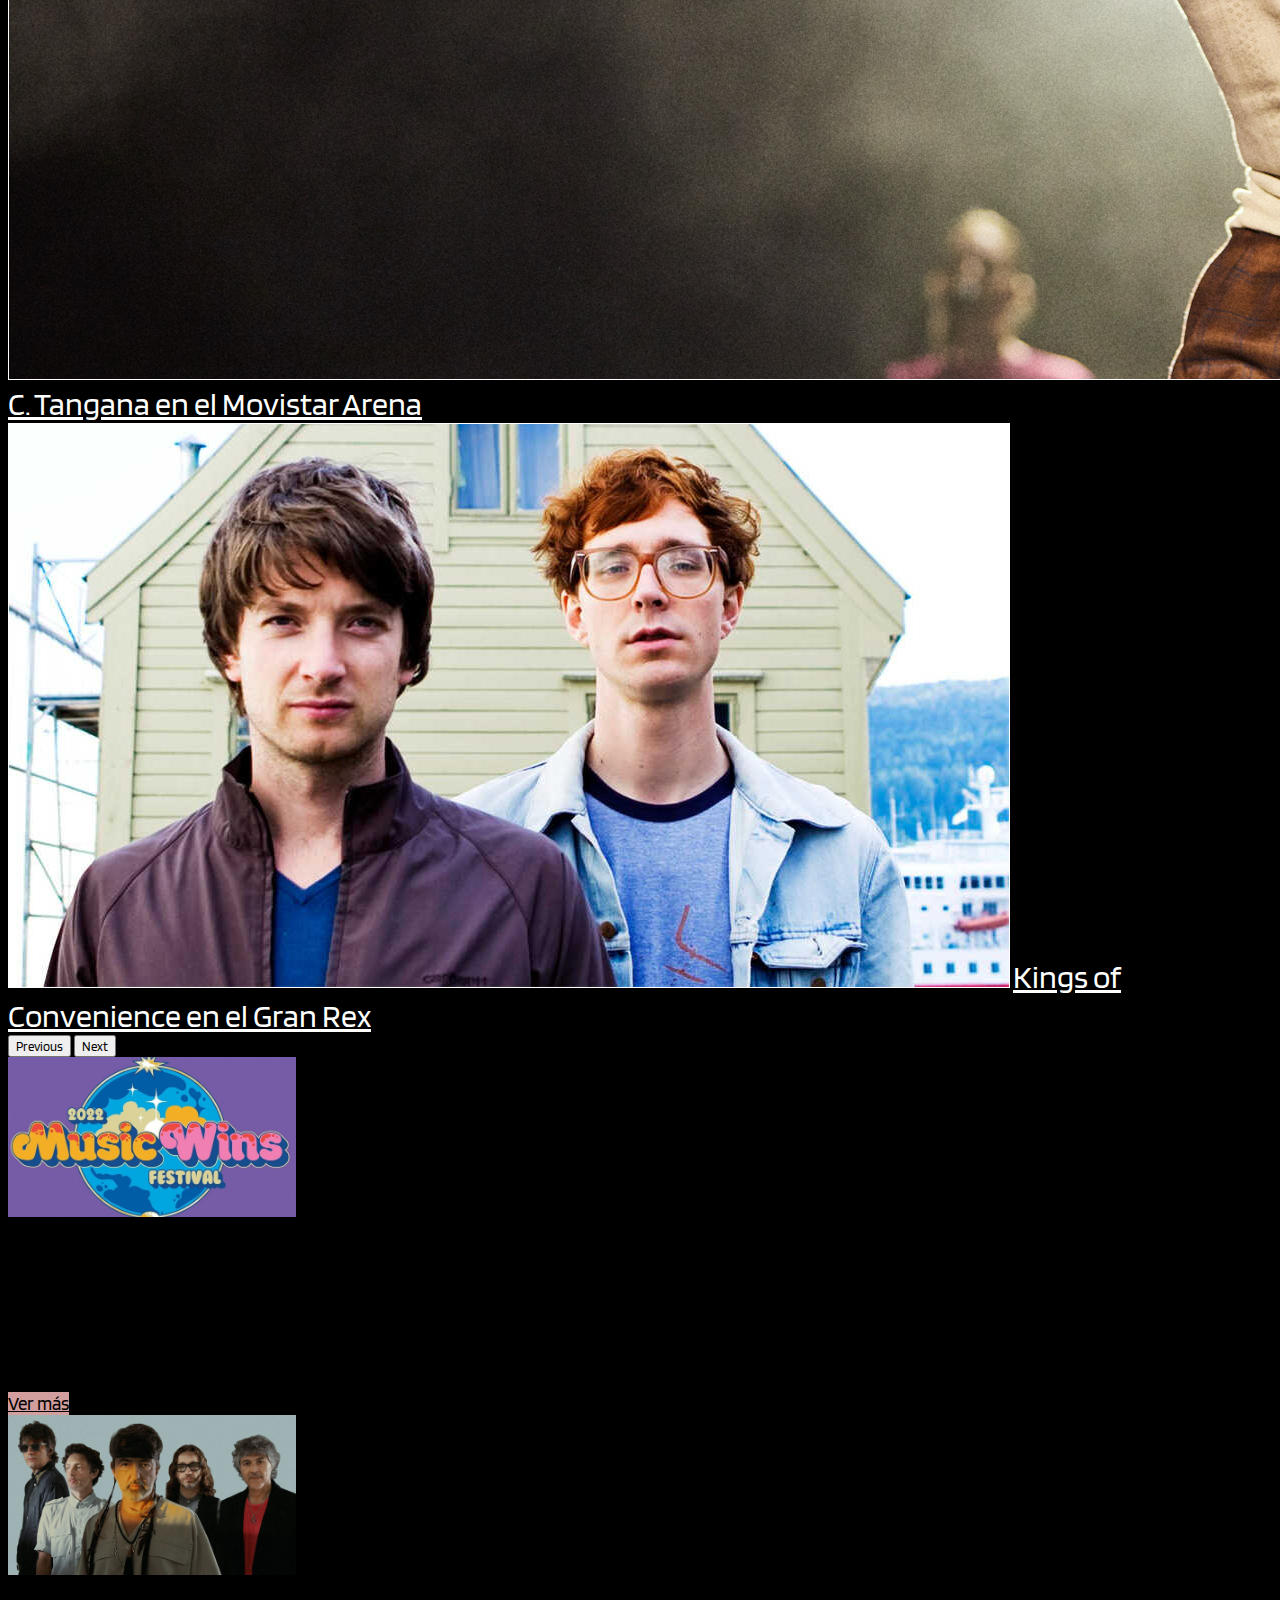
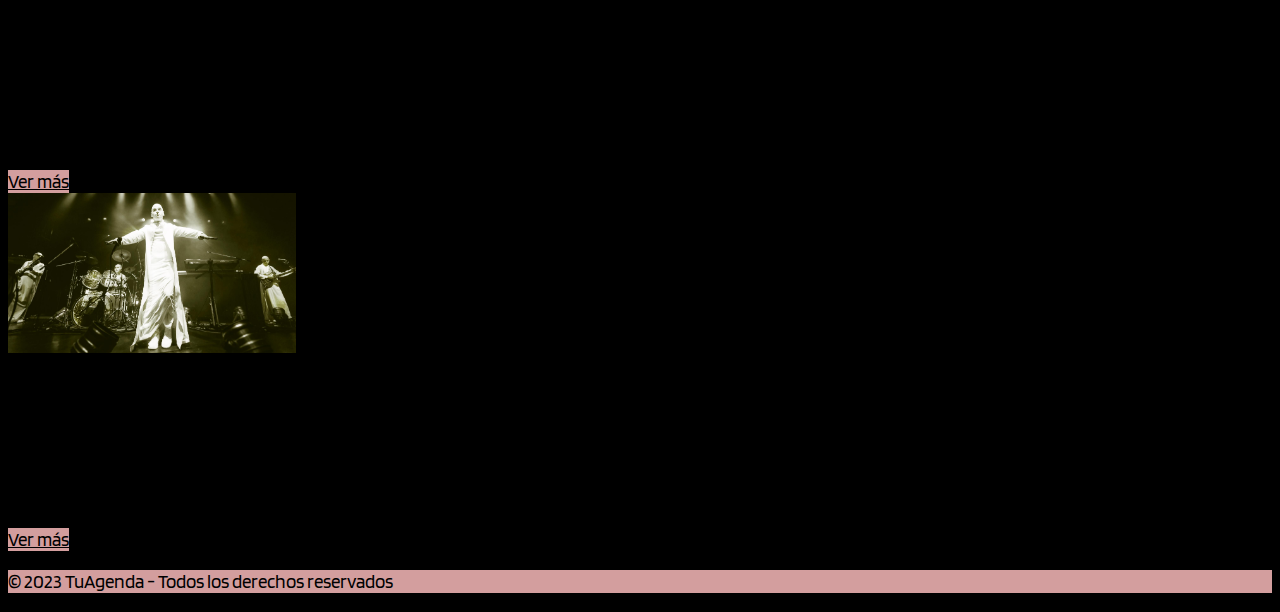
<file: Pages/musica.html>
<!DOCTYPE html>
<html lang="es">
<head>
    <meta charset="UTF-8">
    <meta http-equiv="X-UA-Compatible" content="IE=edge">
    <meta name="viewport" content="width=device-width, initial-scale=1.0">
    <meta name="description" content="Reseñas de recitales, discos y festivales">
    <meta name="keywords" content="musica, festivales, rock">
    <link rel="stylesheet" href="https://cdnjs.cloudflare.com/ajax/libs/font-awesome/6.2.1/css/all.min.css"
    integrity="sha512-MV7K8+y+gLIBoVD59lQIYicR65iaqukzvf/nwasF0nqhPay5w/9lJmVM2hMDcnK1OnMGCdVK+iQrJ7lzPJQd1w=="
    crossorigin="anonymous" referrerpolicy="no-referrer" />
    <link rel="stylesheet" href="https://cdn.jsdelivr.net/npm/bootstrap@4.6.2/dist/css/bootstrap.min.css"
        integrity="sha384-xOolHFLEh07PJGoPkLv1IbcEPTNtaed2xpHsD9ESMhqIYd0nLMwNLD69Npy4HI+N" crossorigin="anonymous">
    <link rel="stylesheet" href="../Styles/styles.css">
    <title>Musica</title>
</head>
<body>
    <header>
        <nav class="navbar navbar-expand-lg">
            <a class="navbar-brand" href="../index.html">TuAgenda</a>
            <button class="navbar-toggler" type="button" data-toggle="collapse" data-target="#navbarNavAltMarkup"
                aria-controls="navbarNavAltMarkup" aria-expanded="false" aria-label="Toggle navigation">
                <svg xmlns="http://www.w3.org/2000/svg" height="2rem" fill="none" viewBox="0 0 24 24" strokeWidth={1.5}
                    stroke="currentColor">
                    <path strokeLinecap="round" strokeLinejoin="round"
                        d="M3.75 6.75h16.5M3.75 12h16.5m-16.5 5.25h16.5" />
                </svg>
            </button>
            <div class="collapse navbar-collapse" id="navbarNavAltMarkup">
                <div class="navbar-nav ml-auto">
                    <a class="nav-link" href="cine.html">Cine</a>
                    <a class="nav-link" href="musica.html">Música</a>
                    <a class="nav-link" href="teatro.html">Teatro</a>
                    <a class="nav-link" href="contacto.html">Contacto</a>
                </div>
            </div>
        </nav>
    </header>
    <main class="container-sm">
        <div class="row">
            <div class="col-lg-12">
                <div id="carouselExampleControls" class="carousel slide m-3" data-ride="carousel">
                    <div class="carousel-inner" role="listbox">
                        <div class="carousel-item active">
                            <img src="../Images/musica-damon-albarn-2.jpg"
                                class="img-fluid d-block w-75 h-75 m-auto d-flex align-items-center"
                                alt="Foto Damon Albarn">
                            <a href="#" class="d-flex justify-content-center link m-auto">Gorillaz en el Quilmes Rock: entrevista a Damon Albarn</a>
                        </div>
                        <div class="carousel-item">
                            <img src="../Images/musica-c-tangana.jpg"
                                class="img-fluid d-block w-75 h-75 m-auto d-flex align-items-center"
                                alt="Foto C Tangana">
                            <a href="#" class="d-flex justify-content-center link m-auto">C. Tangana en el Movistar Arena</a>
                        </div>
                        <div class="carousel-item">
                            <img src="../Images/musica-kings-of-convenience.jpg"
                                class="img-fluid d-block w-75 h-75 m-auto d-flex align-items-center"
                                alt="Foto de Kings of Convenience">
                            <a href="#" class="d-flex justify-content-center link m-auto">Kings of Convenience en el Gran Rex</a>
                        </div>
                    </div>
                    <button class="carousel-control-prev" type="button" data-target="#carouselExampleControls"
                        data-slide="prev">
                        <span class="carousel-control-prev-icon" aria-hidden="true">
                        </span>
                        <span class="sr-only">Previous</span>
                    </button>
                    <button class="carousel-control-next" type="button" data-target="#carouselExampleControls"
                        data-slide="next">
                        <span class="carousel-control-next-icon" aria-hidden="true"></span>
                        <span class="sr-only">Next</span>
                    </button>
                </div>
            </div>
        </div>
        <div class="row m-auto">
            <div class="col-lg-12 m-auto cards">
                <div class="row m-3 d-flex justify-content-center">
                    <div class="card m-2" style="width: 18rem;">
                        <img src="../Images/musica-music-wins-2022.jpg" class="card-img-top" alt="Portada festival musical Music Wins">
                        <div class="card-body">
                            <h5 class="card-title">Vuelve el Music Wins Festival</h5>
                            <p class="card-text">En el Club Ciudad de Buenos Aires, harán cita Metronomy, Chet Faker y Devendra Banhart. En la terna nacional Nafta y Mi amigo Invencible. Para los indies Gativideo y Laika perra Rusa.
                            </p>
                            <div class="btnContainer d-flex align-items-end flex-column">
                                <a href="#" class="btn btn-primary">Ver más</a>
                            </div>
                        </div>
                    </div>
                    <div class="card m-2" style="width: 18rem;">
                        <img src="../Images/musica-babasonicos.jpg" class="card-img-top" alt="Foto banda Babasonicos">
                        <div class="card-body">
                            <h5 class="card-title">Mambo sónico</h5>
                            <p class="card-text">Babasonicos se presenta en el Movistar Arena, cinco recitales cerrados y otros más por venir. Los oriundos de Lanús presentan "Trinchera", su último lanzamiento. Imposible apagar tanto fuego.
                            </p>
                            <div class="btnContainer d-flex align-items-end flex-column">
                                <a href="#" class="btn btn-primary">Ver más</a>
                            </div>
                        </div>
                    </div>
                    <div class="card m-2" style="width: 18rem;">
                        <img src="../Images/musica-sig-ragga.jpg" class="card-img-top" alt="Portada banda Sig Ragga">
                        <div class="card-body">
                            <h5 class="card-title">Sig Ragga en Niceto Club</h5>
                            <p class="card-text">
                                Melancolía progresiva, reggae europeo y performáticas. Los santafesinos vuelven a los escenarios porteños. Dos discos lanzados en pandemia y un reencuentro con el público.
                            </p>
                            <div class="btnContainer d-flex align-items-end flex-column">
                                <a href="#" class="btn btn-primary">Ver más</a>
                            </div>
                        </div>
                    </div>
                    
                </div>

            </div>
        </div>
        </div>
        </div>
    </main>
    <footer>
        <div class="container-fluid footer-TA">
            <div class="row">
                <div class="col-12 col text-center">
                    <p>© 2023 TuAgenda - Todos los derechos reservados</p>
                </div>
            </div>
            <div class="row">
                <div class="col-12 d-flex justify-content-center">
                    <a class="mx-4" href="#" target="_blank"><i class="fab fa-instagram social-media"></i></a>
                    <a class="mx-4" href="#" target="_blank"><i class="fab fa-twitter-square social-media"></i></a>
                    <a class="mx-4" href="#" target="_blank"><i class="fab fa-facebook-square social-media"></i></a>
                </div>
            </div>
        </div>
    </footer>
    <script src="https://cdn.jsdelivr.net/npm/jquery@3.5.1/dist/jquery.slim.min.js"
    integrity="sha384-DfXdz2htPH0lsSSs5nCTpuj/zy4C+OGpamoFVy38MVBnE+IbbVYUew+OrCXaRkfj" crossorigin="anonymous">
    </script>
    <script src="https://cdn.jsdelivr.net/npm/bootstrap@4.6.2/dist/js/bootstrap.bundle.min.js"
    integrity="sha384-Fy6S3B9q64WdZWQUiU+q4/2Lc9npb8tCaSX9FK7E8HnRr0Jz8D6OP9dO5Vg3Q9ct" crossorigin="anonymous">
    </script>
</body>
</html>
</file>
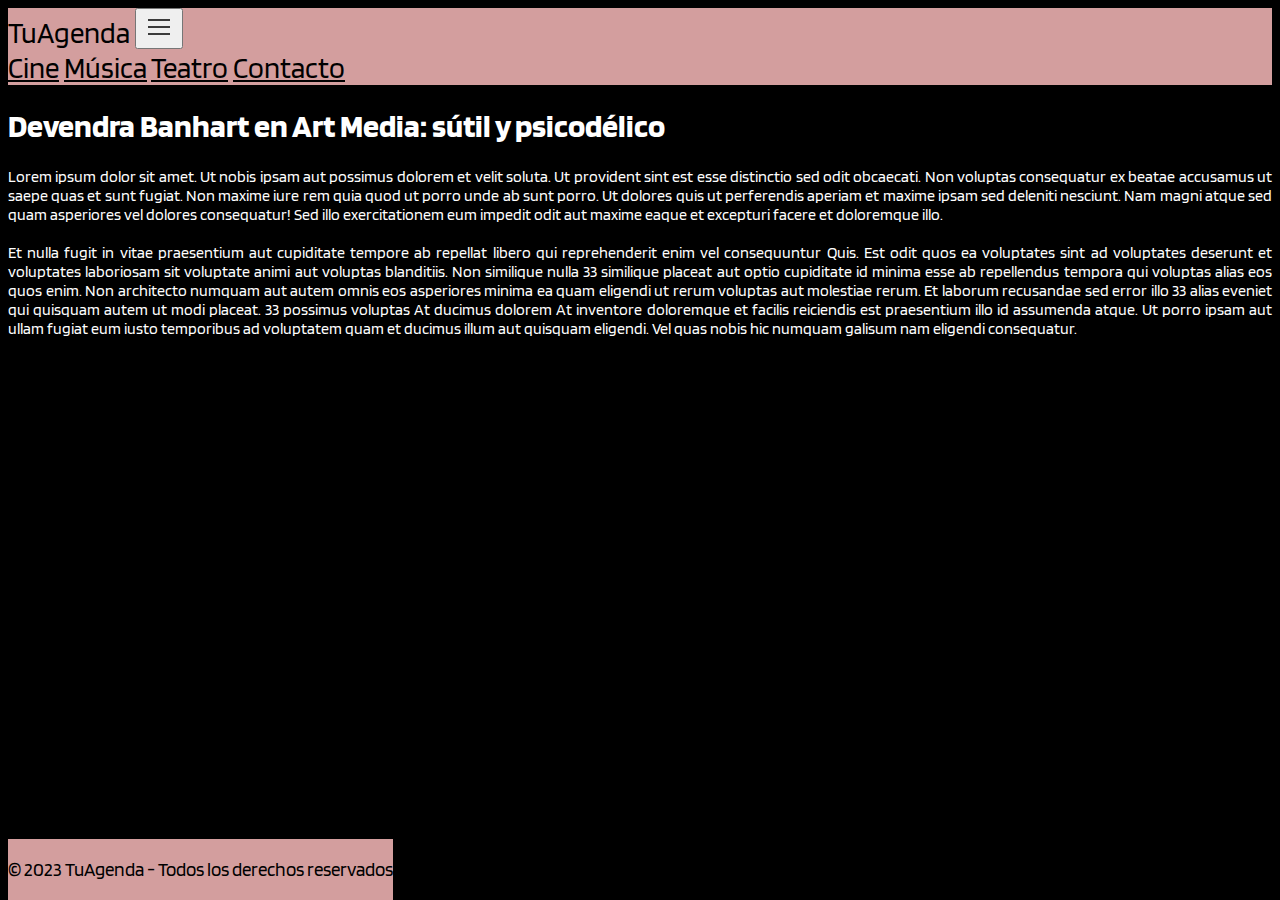
<file: Pages/nota-devendra.html>
<!DOCTYPE html>
<html lang="es">
  <head>
    <meta charset="UTF-8" />
    <meta http-equiv="X-UA-Compatible" content="IE=edge">
    <meta name="viewport" content="width=device-width, initial-scale=1.0">
    <meta name="description" content="Reseña del recital de Devendra Banhart en Art Media">
    <meta name="keywords" content="devendra banhart, devendra, music wins, side show, hipster, psicodelico, complejo art media">
    <link
      rel="stylesheet"
      href="https://cdnjs.cloudflare.com/ajax/libs/font-awesome/6.2.1/css/all.min.css"
      integrity="sha512-MV7K8+y+gLIBoVD59lQIYicR65iaqukzvf/nwasF0nqhPay5w/9lJmVM2hMDcnK1OnMGCdVK+iQrJ7lzPJQd1w=="
      crossorigin="anonymous"
      referrerpolicy="no-referrer"
    />
    <link
      rel="stylesheet"
      href="https://cdn.jsdelivr.net/npm/bootstrap@4.6.2/dist/css/bootstrap.min.css"
      integrity="sha384-xOolHFLEh07PJGoPkLv1IbcEPTNtaed2xpHsD9ESMhqIYd0nLMwNLD69Npy4HI+N"
      crossorigin="anonymous"
    />
    <link rel="stylesheet" href="../Styles/styles.css" />
    <title>Reseña Devendra Banhart</title>
  </head>
  <body>
    <header>
      <nav class="navbar navbar-expand-lg">
        <a class="navbar-brand" href="../index.html">TuAgenda</a>
        <button
          class="navbar-toggler"
          type="button"
          data-toggle="collapse"
          data-target="#navbarNavAltMarkup"
          aria-controls="navbarNavAltMarkup"
          aria-expanded="false"
          aria-label="Toggle navigation"
        >
          <svg
            xmlns="http://www.w3.org/2000/svg"
            height="2rem"
            fill="none"
            viewBox="0 0 24 24"
            strokeWidth="{1.5}"
            stroke="currentColor"
          >
            <path
              strokeLinecap="round"
              strokeLinejoin="round"
              d="M3.75 6.75h16.5M3.75 12h16.5m-16.5 5.25h16.5"
            />
          </svg>
        </button>
        <div class="collapse navbar-collapse" id="navbarNavAltMarkup">
          <div class="navbar-nav ml-auto">
            <a class="nav-link" href="../Pages/cine.html">Cine</a>
            <a class="nav-link" href="../Pages/musica.html">Música</a>
            <a class="nav-link" href="../Pages/teatro.html">Teatro</a>
            <a class="nav-link" href="../Pages/contacto.html">Contacto</a>
          </div>
        </div>
      </nav>
    </header>
    <main class="container-sm note">
      <div class="row">
        <div class="col-2 col-sm-2 col-md-2 col-lg-2 col-xl-2"></div>
        <div class="col-8 col-sm-8 col-md-8 col-lg-8 col-xl-8 m-3">
          <h1 class="note-title">
            Devendra Banhart en Art Media: sútil y psicodélico
          </h1>
          <p class="note-paragraph">
            Lorem ipsum dolor sit amet. Ut nobis ipsam aut possimus dolorem et
            velit soluta. Ut provident sint est esse distinctio sed odit
            obcaecati. Non voluptas consequatur ex beatae accusamus ut saepe
            quas et sunt fugiat. Non maxime iure rem quia quod ut porro unde ab
            sunt porro. Ut dolores quis ut perferendis aperiam et maxime ipsam
            sed deleniti nesciunt. Nam magni atque sed quam asperiores vel
            dolores consequatur! Sed illo exercitationem eum impedit odit aut
            maxime eaque et excepturi facere et doloremque illo. 
            <br />
            <br />
            Et nulla fugit in vitae praesentium aut cupiditate tempore ab repellat libero qui
            reprehenderit enim vel consequuntur Quis. Est odit quos ea
            voluptates sint ad voluptates deserunt et voluptates laboriosam sit
            voluptate animi aut voluptas blanditiis. Non similique nulla 33
            similique placeat aut optio cupiditate id minima esse ab repellendus
            tempora qui voluptas alias eos quos enim. Non architecto numquam aut
            autem omnis eos asperiores minima ea quam eligendi ut rerum voluptas
            aut molestiae rerum. Et laborum recusandae sed error illo 33 alias
            eveniet qui quisquam autem ut modi placeat. 33 possimus voluptas At
            ducimus dolorem At inventore doloremque et facilis reiciendis est
            praesentium illo id assumenda atque. Ut porro ipsam aut ullam fugiat
            eum iusto temporibus ad voluptatem quam et ducimus illum aut
            quisquam eligendi. Vel quas nobis hic numquam galisum nam eligendi
            consequatur. 
          </p>
          <div class="d-flex justify-content-center">
            <iframe width="560" height="315" src="https://www.youtube.com/embed/fu0NdYegx5o" title="YouTube video player" frameborder="0" allow="accelerometer; autoplay; clipboard-write; encrypted-media; gyroscope; picture-in-picture; web-share" allowfullscreen></iframe>
          </div>
      
    </main>
    <footer class="w-100" style="position: fixed; bottom: 0">
      <div class="container-fluid footer-TA">
        <div class="row">
          <div class="col-12 col text-center">
            <p>© 2023 TuAgenda - Todos los derechos reservados</p>
          </div>
        </div>
        <div class="row">
          <div class="col-12 d-flex justify-content-center">
            <a class="mx-4" href="#" target="_blank"
              ><i class="fab fa-instagram social-media"></i
            ></a>
            <a class="mx-4" href="#" target="_blank"
              ><i class="fab fa-twitter-square social-media"></i
            ></a>
            <a class="mx-4" href="#" target="_blank"
              ><i class="fab fa-facebook-square social-media"></i
            ></a>
          </div>
        </div>
      </div>
    </footer>
    <script
      src="https://cdn.jsdelivr.net/npm/jquery@3.5.1/dist/jquery.slim.min.js"
      integrity="sha384-DfXdz2htPH0lsSSs5nCTpuj/zy4C+OGpamoFVy38MVBnE+IbbVYUew+OrCXaRkfj"
      crossorigin="anonymous"
    ></script>
    <script
      src="https://cdn.jsdelivr.net/npm/bootstrap@4.6.2/dist/js/bootstrap.bundle.min.js"
      integrity="sha384-Fy6S3B9q64WdZWQUiU+q4/2Lc9npb8tCaSX9FK7E8HnRr0Jz8D6OP9dO5Vg3Q9ct"
      crossorigin="anonymous"
    ></script>
  </body>
</html>
</file>
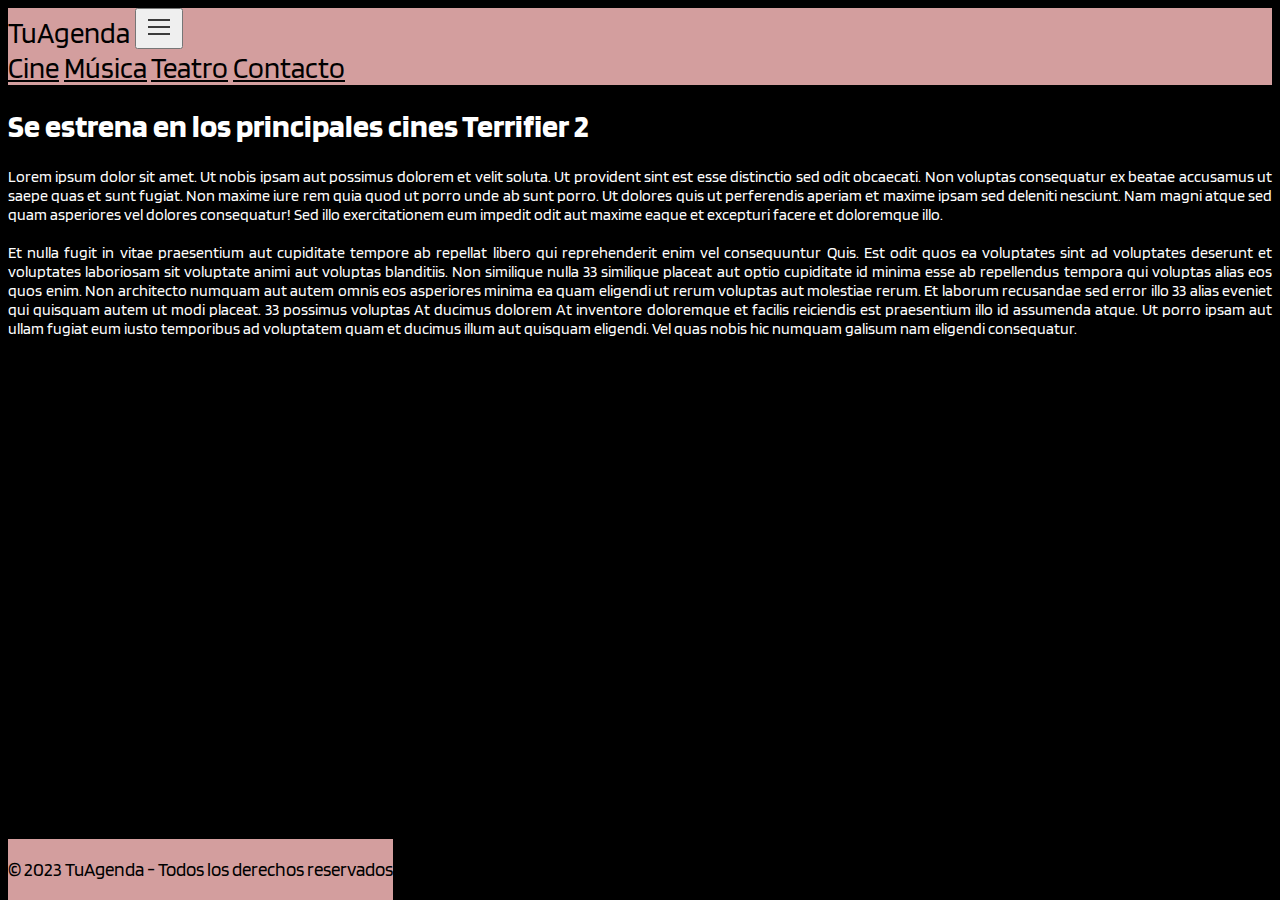
<file: Pages/nota-terrifier.html>
<!DOCTYPE html>
<html lang="es">
  <head>
    <meta charset="UTF-8" />
    <meta http-equiv="X-UA-Compatible" content="IE=edge">
    <meta name="viewport" content="width=device-width, initial-scale=1.0">
    <meta name="description" content="Crítica de la película Terrifier 2">
    <meta name="keywords" content="terrifier, terrifier 2, terror, gore">
    <link
      rel="stylesheet"
      href="https://cdnjs.cloudflare.com/ajax/libs/font-awesome/6.2.1/css/all.min.css"
      integrity="sha512-MV7K8+y+gLIBoVD59lQIYicR65iaqukzvf/nwasF0nqhPay5w/9lJmVM2hMDcnK1OnMGCdVK+iQrJ7lzPJQd1w=="
      crossorigin="anonymous"
      referrerpolicy="no-referrer"
    />
    <link
      rel="stylesheet"
      href="https://cdn.jsdelivr.net/npm/bootstrap@4.6.2/dist/css/bootstrap.min.css"
      integrity="sha384-xOolHFLEh07PJGoPkLv1IbcEPTNtaed2xpHsD9ESMhqIYd0nLMwNLD69Npy4HI+N"
      crossorigin="anonymous"
    />
    <link rel="stylesheet" href="../Styles/styles.css" />
    <title>Crítica Terrifier 2</title>
  </head>
  <body>
    <header>
      <nav class="navbar navbar-expand-lg">
        <a class="navbar-brand" href="../index.html">TuAgenda</a>
        <button
          class="navbar-toggler"
          type="button"
          data-toggle="collapse"
          data-target="#navbarNavAltMarkup"
          aria-controls="navbarNavAltMarkup"
          aria-expanded="false"
          aria-label="Toggle navigation"
        >
          <svg
            xmlns="http://www.w3.org/2000/svg"
            height="2rem"
            fill="none"
            viewBox="0 0 24 24"
            strokeWidth="{1.5}"
            stroke="currentColor"
          >
            <path
              strokeLinecap="round"
              strokeLinejoin="round"
              d="M3.75 6.75h16.5M3.75 12h16.5m-16.5 5.25h16.5"
            />
          </svg>
        </button>
        <div class="collapse navbar-collapse" id="navbarNavAltMarkup">
          <div class="navbar-nav ml-auto">
            <a class="nav-link" href="../Pages/cine.html">Cine</a>
            <a class="nav-link" href="../Pages/musica.html">Música</a>
            <a class="nav-link" href="../Pages/teatro.html">Teatro</a>
            <a class="nav-link" href="../Pages/contacto.html">Contacto</a>
          </div>
        </div>
      </nav>
    </header>

    <main class="container-sm note">
      <div class="row">
        <div class="col-2 col-sm-2 col-md-2 col-lg-2 col-xl-2"></div>
        <div class="col-8 col-sm-8 col-md-8 col-lg-8 col-xl-8 m-3">
          <h1 class="note-title">
            Se estrena en los principales cines Terrifier 2
          </h1>
          <p class="note-paragraph">
            Lorem ipsum dolor sit amet. Ut nobis ipsam aut possimus dolorem et
            velit soluta. Ut provident sint est esse distinctio sed odit
            obcaecati. Non voluptas consequatur ex beatae accusamus ut saepe
            quas et sunt fugiat. Non maxime iure rem quia quod ut porro unde ab
            sunt porro. Ut dolores quis ut perferendis aperiam et maxime ipsam
            sed deleniti nesciunt. Nam magni atque sed quam asperiores vel
            dolores consequatur! Sed illo exercitationem eum impedit odit aut
            maxime eaque et excepturi facere et doloremque illo. 
            <br />
            <br />
            Et nulla fugit in vitae praesentium aut cupiditate tempore ab repellat libero qui
            reprehenderit enim vel consequuntur Quis. Est odit quos ea
            voluptates sint ad voluptates deserunt et voluptates laboriosam sit
            voluptate animi aut voluptas blanditiis. Non similique nulla 33
            similique placeat aut optio cupiditate id minima esse ab repellendus
            tempora qui voluptas alias eos quos enim. Non architecto numquam aut
            autem omnis eos asperiores minima ea quam eligendi ut rerum voluptas
            aut molestiae rerum. Et laborum recusandae sed error illo 33 alias
            eveniet qui quisquam autem ut modi placeat. 33 possimus voluptas At
            ducimus dolorem At inventore doloremque et facilis reiciendis est
            praesentium illo id assumenda atque. Ut porro ipsam aut ullam fugiat
            eum iusto temporibus ad voluptatem quam et ducimus illum aut
            quisquam eligendi. Vel quas nobis hic numquam galisum nam eligendi
            consequatur. 
          </p>
          <div class="d-flex justify-content-center">
            <iframe
              width="560"
              height="315"
              src="https://www.youtube.com/embed/6KkONLf_ZKU"
              title="YouTube video player"
              frameborder="0"
              allow="accelerometer; autoplay; clipboard-write; encrypted-media; gyroscope; picture-in-picture; web-share"
              allowfullscreen
            ></iframe>
          </div>
        </div>
      </div>
    </main>
    <footer class="w-100" style="position: fixed; bottom: 0">
      <div class="container-fluid footer-TA">
        <div class="row">
          <div class="col-12 col text-center">
            <p>© 2023 TuAgenda - Todos los derechos reservados</p>
          </div>
        </div>
        <div class="row">
          <div class="col-12 d-flex justify-content-center">
            <a class="mx-4" href="#" target="_blank"
              ><i class="fab fa-instagram social-media"></i
            ></a>
            <a class="mx-4" href="#" target="_blank"
              ><i class="fab fa-twitter-square social-media"></i
            ></a>
            <a class="mx-4" href="#" target="_blank"
              ><i class="fab fa-facebook-square social-media"></i
            ></a>
          </div>
        </div>
      </div>
    </footer>
    <script
      src="https://cdn.jsdelivr.net/npm/jquery@3.5.1/dist/jquery.slim.min.js"
      integrity="sha384-DfXdz2htPH0lsSSs5nCTpuj/zy4C+OGpamoFVy38MVBnE+IbbVYUew+OrCXaRkfj"
      crossorigin="anonymous"
    ></script>
    <script
      src="https://cdn.jsdelivr.net/npm/bootstrap@4.6.2/dist/js/bootstrap.bundle.min.js"
      integrity="sha384-Fy6S3B9q64WdZWQUiU+q4/2Lc9npb8tCaSX9FK7E8HnRr0Jz8D6OP9dO5Vg3Q9ct"
      crossorigin="anonymous"
    ></script>
  </body>
</html>
</file>
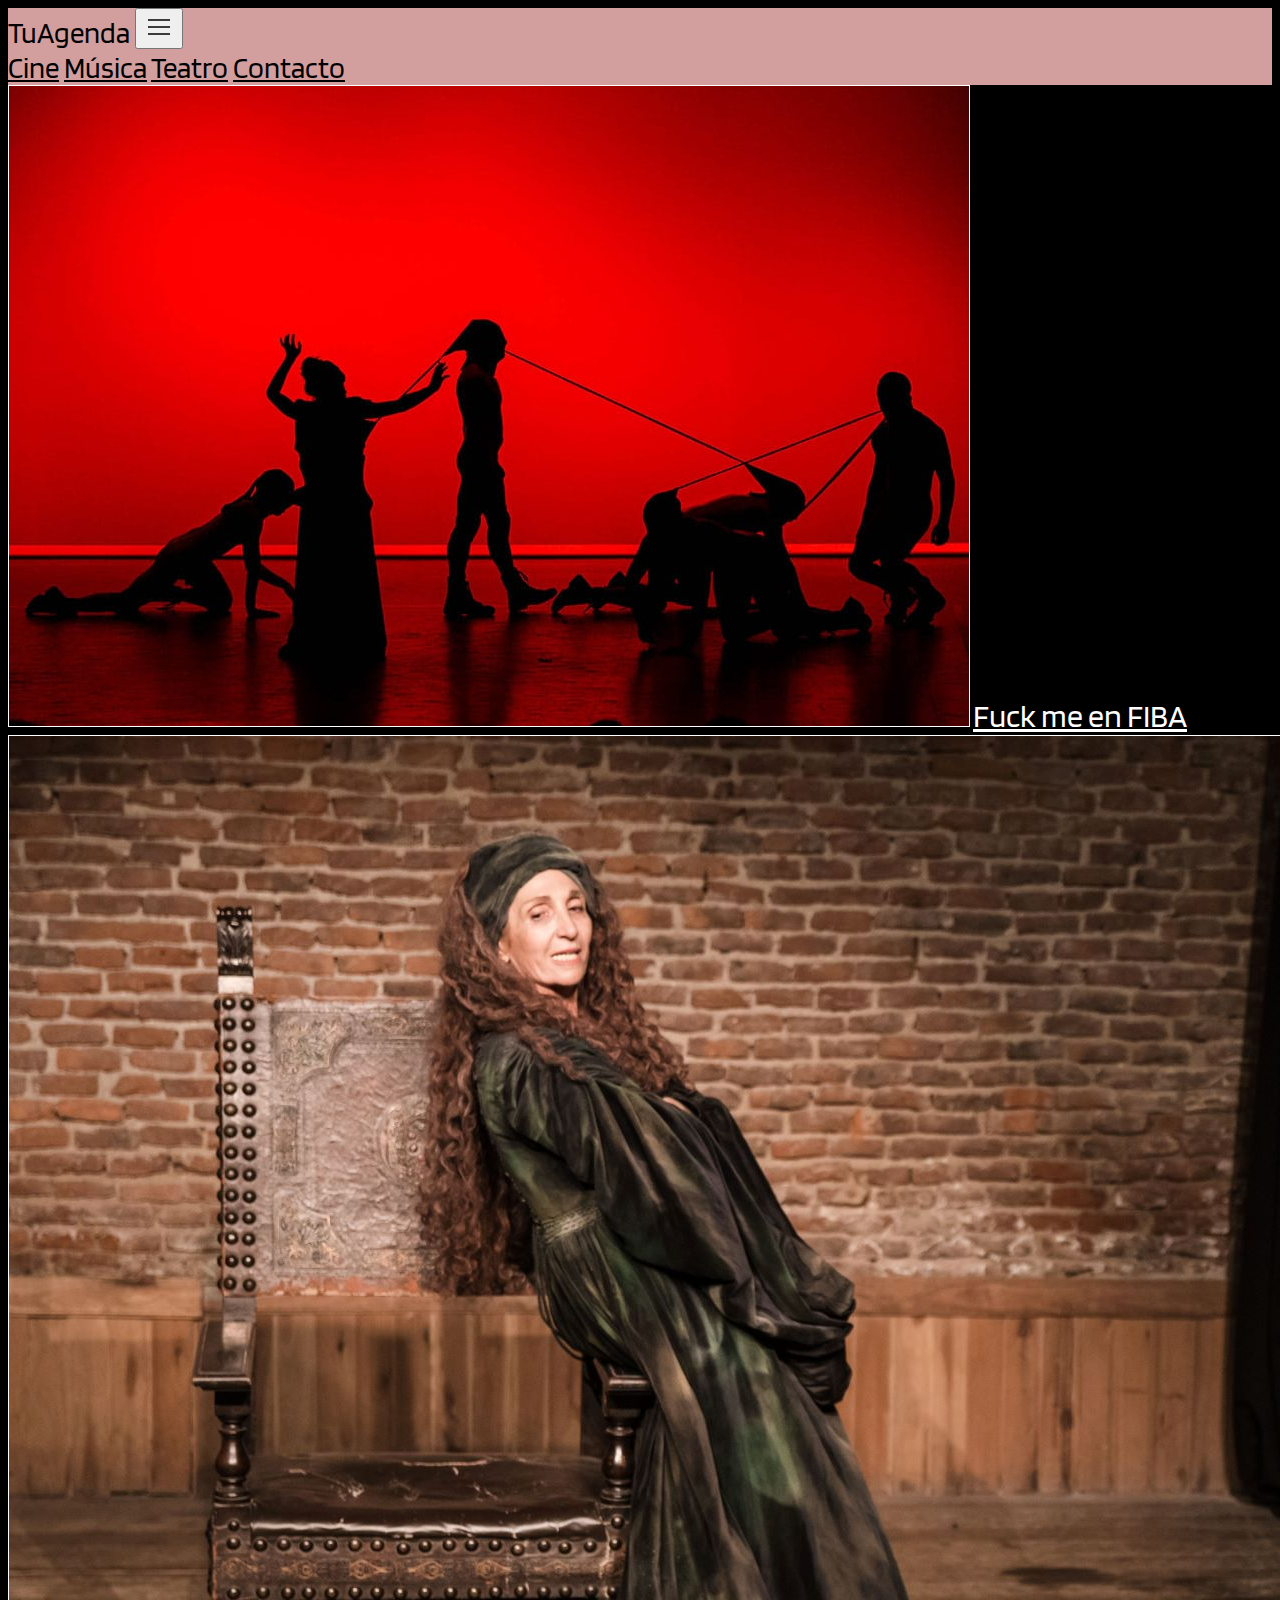
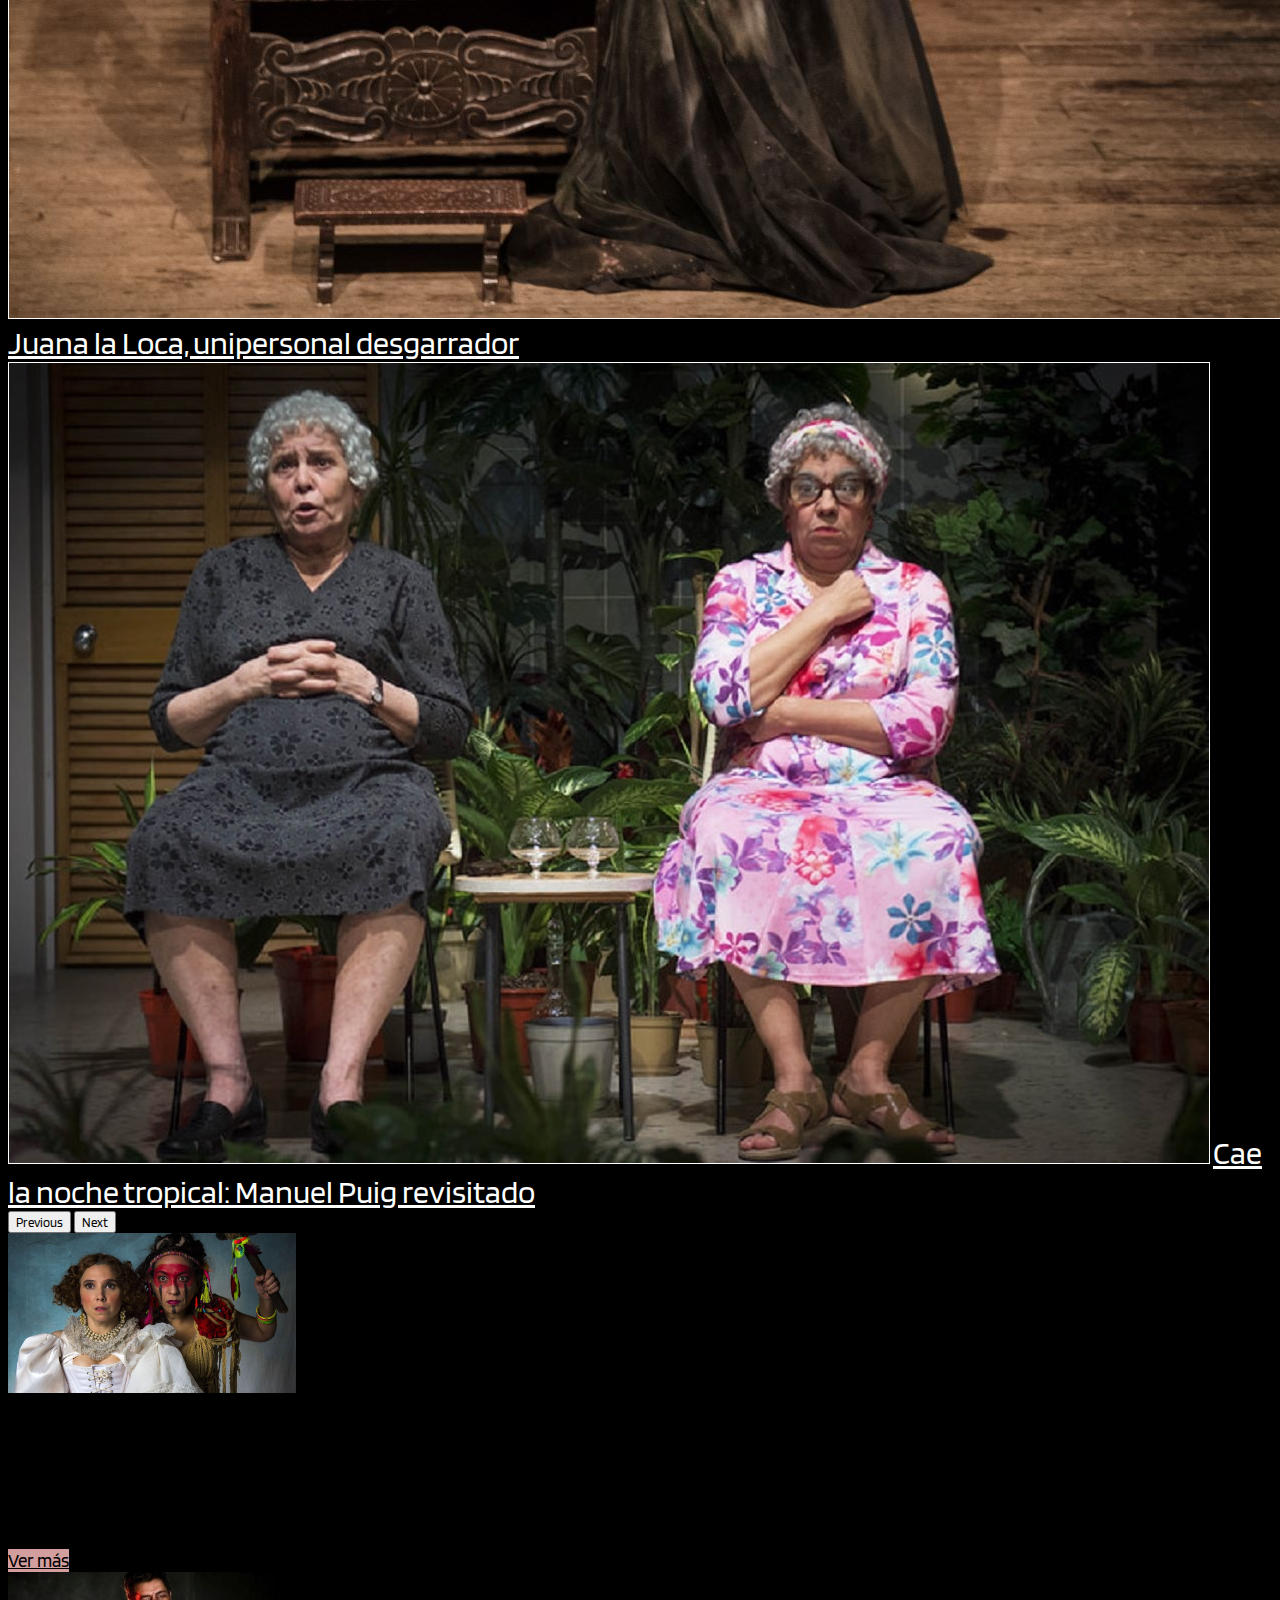
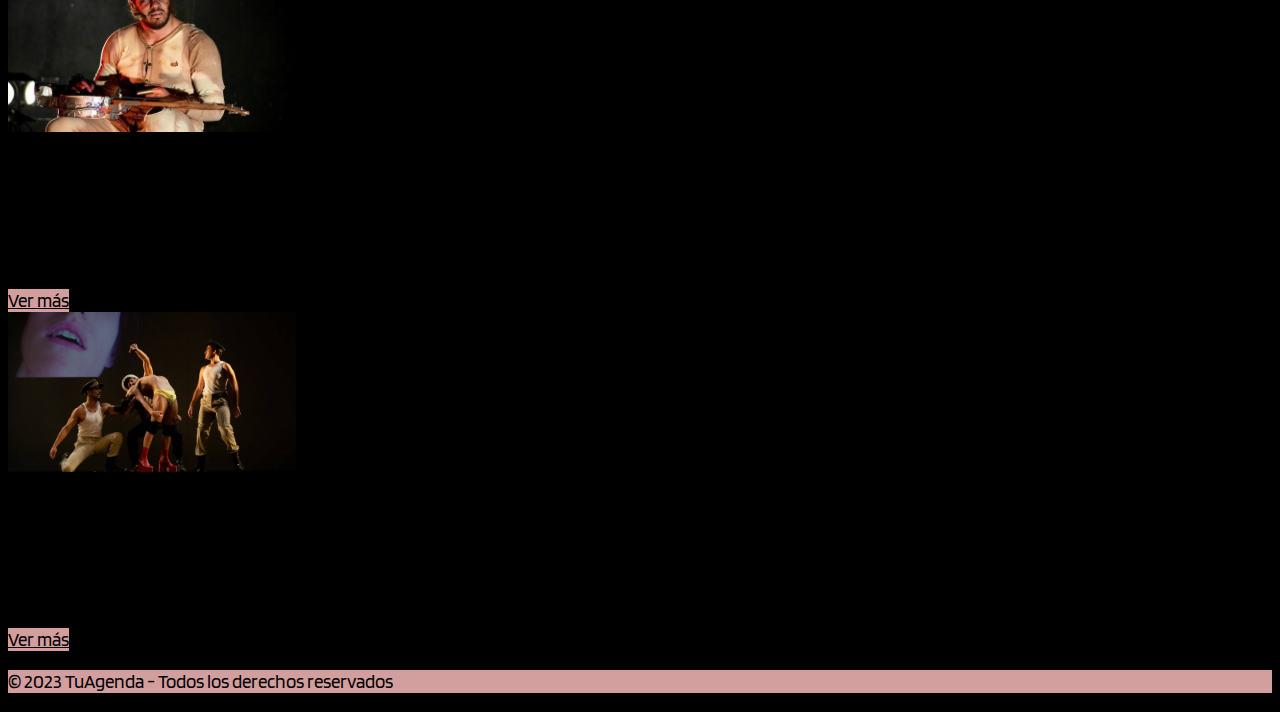
<file: Pages/teatro.html>
<!DOCTYPE html>
<html lang="en">
<head>
    <meta charset="UTF-8">
    <meta http-equiv="X-UA-Compatible" content="IE=edge">
    <meta name="viewport" content="width=device-width, initial-scale=1.0">
    <meta name="description" content="Reseñas y estrenos de obras de teatro en el circuito porteño">
    <meta name="keywords" content="teatro, obras de teatro, circuito under, FIBA">
    <link rel="stylesheet" href="https://cdnjs.cloudflare.com/ajax/libs/font-awesome/6.2.1/css/all.min.css"
        integrity="sha512-MV7K8+y+gLIBoVD59lQIYicR65iaqukzvf/nwasF0nqhPay5w/9lJmVM2hMDcnK1OnMGCdVK+iQrJ7lzPJQd1w=="
        crossorigin="anonymous" referrerpolicy="no-referrer" />
    <link rel="stylesheet" href="https://cdn.jsdelivr.net/npm/bootstrap@4.6.2/dist/css/bootstrap.min.css"
        integrity="sha384-xOolHFLEh07PJGoPkLv1IbcEPTNtaed2xpHsD9ESMhqIYd0nLMwNLD69Npy4HI+N" crossorigin="anonymous">
    <link rel="stylesheet" href="../Styles/styles.css">
    <title>Teatro</title>
</head>
<body>
    <header>
        <nav class="navbar navbar-expand-lg">
            <a class="navbar-brand" href="../index.html">TuAgenda</a>
            <button class="navbar-toggler" type="button" data-toggle="collapse" data-target="#navbarNavAltMarkup"
                aria-controls="navbarNavAltMarkup" aria-expanded="false" aria-label="Toggle navigation">
                <svg xmlns="http://www.w3.org/2000/svg" height="2rem" fill="none" viewBox="0 0 24 24" strokeWidth={1.5}
                    stroke="currentColor">
                    <path strokeLinecap="round" strokeLinejoin="round"
                        d="M3.75 6.75h16.5M3.75 12h16.5m-16.5 5.25h16.5" />
                </svg>
            </button>
            <div class="collapse navbar-collapse" id="navbarNavAltMarkup">
                <div class="navbar-nav ml-auto">
                    <a class="nav-link" href="cine.html">Cine</a>
                    <a class="nav-link" href="musica.html">Música</a>
                    <a class="nav-link" href="teatro.html">Teatro</a>
                    <a class="nav-link" href="contacto.html">Contacto</a>
                </div>
            </div>
        </nav>
    </header>
    <main class="container-sm">
        <div class="row">
            <div class="col-lg-12">
                <div id="carouselExampleControls" class="carousel slide m-3" data-ride="carousel">
                    <div class="carousel-inner" role="listbox">
                        <div class="carousel-item active">
                            <img src="../Images/teatro-fuck-me3.jpg"
                                class="img-fluid d-block w-75 h-75 m-auto d-flex align-items-center"
                                alt="Foto obra de teatro Fuck me">
                            <a href="#" class="d-flex justify-content-center link m-auto">Fuck me en FIBA</a>
                        </div>
                        <div class="carousel-item">
                            <img src="../Images/teatro-juana-la-loca.jpg"
                                class="img-fluid d-block w-75 h-75 m-auto d-flex align-items-center"
                                alt="Foto obra de teatro Juana la Loca">
                            <a href="#" class="d-flex justify-content-center link m-auto">Juana la Loca, unipersonal desgarrador</a>
                        </div>
                        <div class="carousel-item">
                            <img src="../Images/teatro-noche-tropical.jpg"
                                class="img-fluid d-block w-75 h-75 m-auto d-flex align-items-center"
                                alt="Foto obra de teatro Cae la noche tropical">
                            <a href="#" class="d-flex justify-content-center link m-auto">Cae la noche tropical: Manuel Puig revisitado</a>
                        </div>
                    </div>
                    <button class="carousel-control-prev" type="button" data-target="#carouselExampleControls"
                        data-slide="prev">
                        <span class="carousel-control-prev-icon" aria-hidden="true">
                        </span>
                        <span class="sr-only">Previous</span>
                    </button>
                    <button class="carousel-control-next" type="button" data-target="#carouselExampleControls"
                        data-slide="next">
                        <span class="carousel-control-next-icon" aria-hidden="true"></span>
                        <span class="sr-only">Next</span>
                    </button>
                </div>
            </div>
        </div>
        <div class="row m-auto">
            <div class="col-lg-12 m-auto cards">
                <div class="row m-3 d-flex justify-content-center">
                    <div class="card m-2" style="width: 18rem;">
                        <img src="../Images/teatro-las-cautivas.jpg" class="card-img-top" alt="Portada obra de teatro Las Cautivas">
                        <div class="card-body">
                            <h5 class="card-title">Las Cautivas</h5>
                            <p class="card-text">Camila Sosa Villada escribe a partir de Esteban Echeverría. Una obra visceral, lesbianismo en los tiempos de la colonia. ¿Por qué amamos tanto a Lorena Vega?
                            </p>
                            <div class="btnContainer d-flex align-items-end flex-column">
                                <a href="#" class="btn btn-primary">Ver más</a>
                            </div>
                        </div>
                    </div>
                    <div class="card m-2" style="width: 18rem;">
                        <img src="../Images/teatro-romance-baco-vaca.jpg" class="card-img-top" alt="Foto obra de teatro Romance del Baco y la vaca">
                        <div class="card-body">
                            <h5 class="card-title">Vacas y borrachas</h5>
                            <p class="card-text">El Romance del Baco y la Vaca en Dumont 4040. Un borracho enamorado...de un vacuno. Gauchos que roban haciendas por amor. Románticos eran los de antes.
                            </p>
                            <div class="btnContainer d-flex align-items-end flex-column">
                                <a href="#" class="btn btn-primary">Ver más</a>
                            </div>
                        </div>
                    </div>
                    <div class="card m-2" style="width: 18rem;">
                        <img src="../Images/teatro-love-me.jpg" class="card-img-top" alt="Portada obra de teatro Love me">
                        <div class="card-body">
                            <h5 class="card-title">Love me, quereme</h5>
                            <p class="card-text">
                               Se restrena la obra en el FIBA. Luego de su paso exitoso por el FIBA, el público pedía retorno. La obra vuelve al circuito porteño, justicia. Imperdible.
                            </p>
                            <div class="btnContainer d-flex align-items-end flex-column">
                                <a href="#" class="btn btn-primary">Ver más</a>
                            </div>
                        </div>
                    </div>
                </div>
            </div>
        </div>
        </div>
        </div>
    </main>
    <footer>
        <div class="container-fluid footer-TA">
            <div class="row">
                <div class="col-12 col text-center">
                    <p>© 2023 TuAgenda - Todos los derechos reservados</p>
                </div>
            </div>
            <div class="row">
                <div class="col-12 d-flex justify-content-center">
                    <a class="mx-4" href="#" target="_blank"><i class="fab fa-instagram social-media"></i></a>
                    <a class="mx-4" href="#" target="_blank"><i class="fab fa-twitter-square social-media"></i></a>
                    <a class="mx-4" href="#" target="_blank"><i class="fab fa-facebook-square social-media"></i></a>
                </div>
            </div>
        </div>
    </footer>
    <script src="https://cdn.jsdelivr.net/npm/jquery@3.5.1/dist/jquery.slim.min.js"
    integrity="sha384-DfXdz2htPH0lsSSs5nCTpuj/zy4C+OGpamoFVy38MVBnE+IbbVYUew+OrCXaRkfj" crossorigin="anonymous">
    </script>
    <script src="https://cdn.jsdelivr.net/npm/bootstrap@4.6.2/dist/js/bootstrap.bundle.min.js"
    integrity="sha384-Fy6S3B9q64WdZWQUiU+q4/2Lc9npb8tCaSX9FK7E8HnRr0Jz8D6OP9dO5Vg3Q9ct" crossorigin="anonymous">
    </script>
</body>
</html>
</file>
<file: Styles/styles.css>
@import 'https://fonts.googleapis.com/css2?family=Blinker:wght@600&display=swap';
* {
  font-family: "Blinker";
}

body {
  background-color: black;
}

header {
  background-color: rgb(211, 158, 158);
  font-size: 1.8rem;
}
header .navbar-brand {
  color: black;
  font-size: 1.8rem;
  text-decoration: none;
}
header .nav-link {
  color: black;
}
header .ml-auto a:hover {
  color: white;
}

main .link {
  color: white;
  font-size: 2rem;
}
main .link:hover {
  color: rgb(211, 158, 158);
}
main .img-fluid {
  border: white 1px solid;
}
main .card-img-top {
  width: 100%;
  height: 10rem;
  -o-object-fit: cover;
     object-fit: cover;
}
main .card-img-top:hover {
  border: white 1px solid;
  transform: scale(1.1);
  z-index: 1;
}
main .btn-primary {
  background-color: rgb(211, 158, 158);
  border-color: rgb(211, 158, 158);
  color: black;
  font-size: 1.2rem;
}
main .btn-primary:hover {
  background-color: black;
  border-color: black;
  color: white;
}

.note .note-title {
  color: white;
}
.note .note-paragraph {
  color: white;
  text-align: justify;
}
.note .note-label {
  color: white;
}

.contact .contact-title {
  color: white;
}
.contact .contact-subtitle {
  color: white;
}
.contact .contact-label {
  color: white;
}

footer {
  background-color: rgb(211, 158, 158);
  font-size: 1.2rem;
  color: black;
}
footer .social-media {
  color: black;
  font-size: 1.6rem;
}/*# sourceMappingURL=styles.css.map */
</file>
